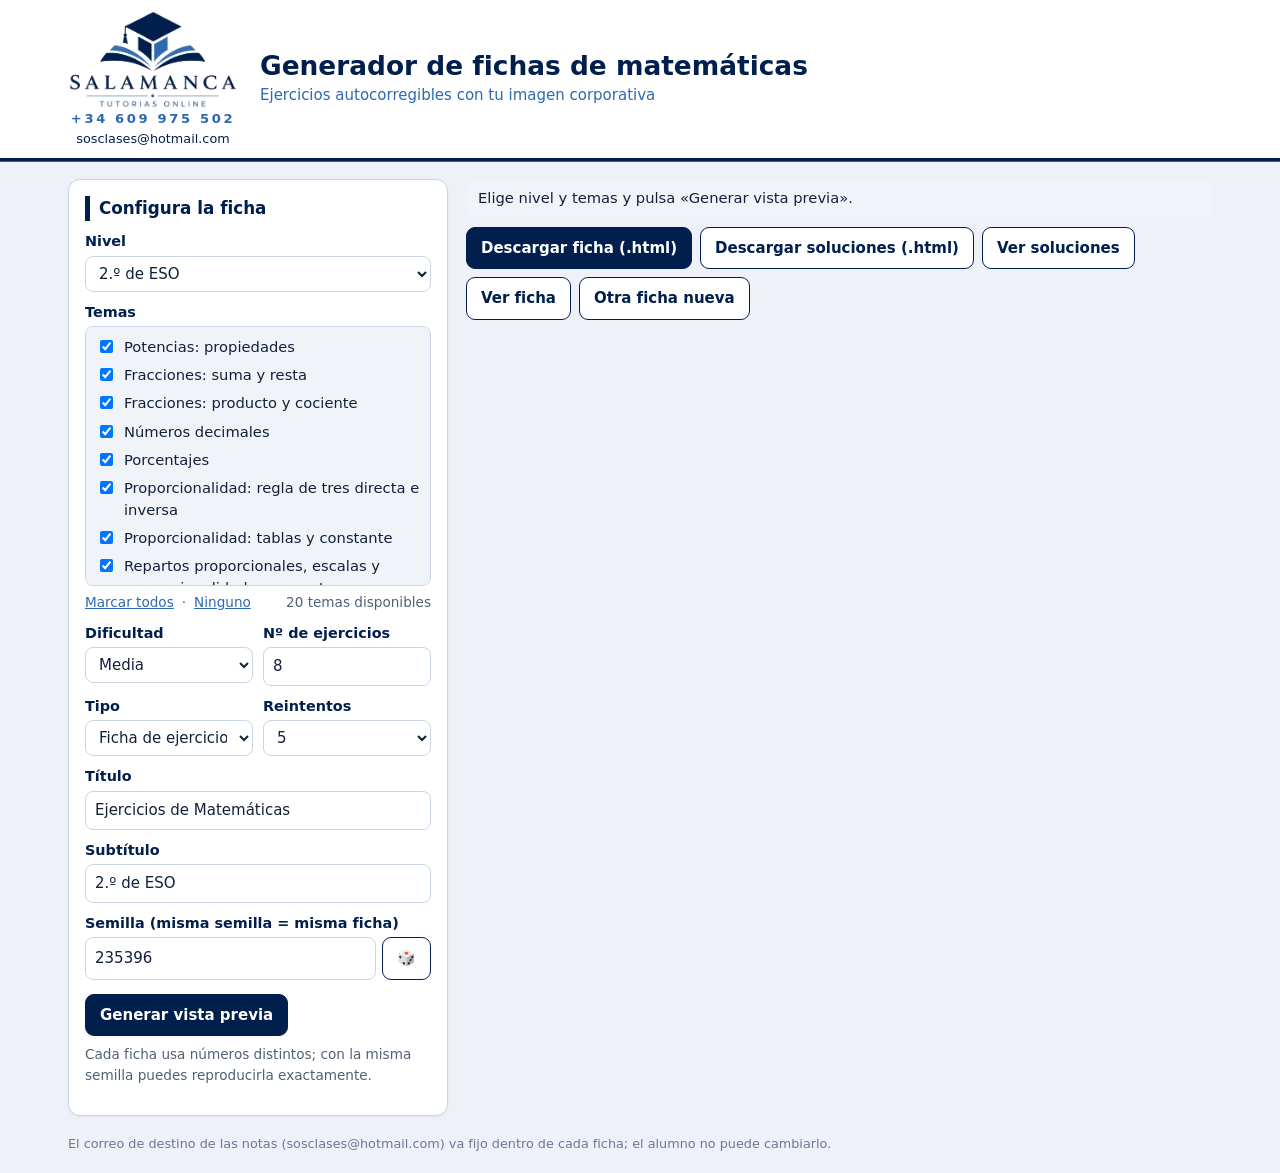
<file: web_generador_fichas/public/generador/index.html>
<!DOCTYPE html>
<html lang="es">
<head>
<meta charset="utf-8">
<meta name="viewport" content="width=device-width,initial-scale=1">
<title>Generador de fichas de matemáticas · SALAMANCA Tutorías Online</title>
<style>
  :root{ --navy:#001F4D; --azul:#2D68B4; --gris:#F0F3F8; --borde:#C9D4E6; --texto:#14203A; --ok:#1E783C; --mal:#B42828; }
  *{box-sizing:border-box}
  body{margin:0;background:#EEF2F8;color:var(--texto);font:15px/1.5 "Segoe UI",system-ui,-apple-system,Roboto,Helvetica,Arial,sans-serif}
  header.marca{background:#fff;border-bottom:3px solid var(--navy);box-shadow:0 1px 0 var(--azul)}
  .marca-in{max-width:1180px;margin:0 auto;padding:10px 18px;display:flex;align-items:center;gap:22px}
  .logobox{width:170px;text-align:center}
  .logobox img{width:100%;display:block}
  .logobox .tel{display:block;color:var(--azul);font-size:.82rem;letter-spacing:.2em;font-weight:600}
  .logobox .mail{display:block;color:var(--navy);font-size:.8rem}
  .tit .a{color:var(--navy);font-weight:800;font-size:1.65rem;line-height:1.15}
  .tit .b{color:var(--azul);margin-top:3px}
  main{max-width:1180px;margin:0 auto;padding:18px;display:grid;grid-template-columns:380px 1fr;gap:18px;align-items:start}
  @media(max-width:900px){main{grid-template-columns:1fr}}
  .panel{background:#fff;border:1px solid var(--borde);border-radius:12px;padding:16px;box-shadow:0 1px 3px rgba(0,31,77,.06)}
  .panel h2{margin:0 0 10px;font-size:1.05rem;color:var(--navy);border-left:5px solid var(--navy);padding-left:9px}
  label.f{display:block;font-weight:600;color:var(--navy);margin:10px 0 3px;font-size:.9rem}
  select,input[type=text],input[type=number]{width:100%;font:inherit;padding:7px 9px;border:1.5px solid var(--borde);border-radius:8px;background:#fff;color:var(--texto)}
  select:focus,input:focus{outline:none;border-color:var(--azul);box-shadow:0 0 0 3px rgba(45,104,180,.18)}
  .fila{display:grid;grid-template-columns:1fr 1fr;gap:10px}
  .semilla{display:flex;gap:6px} .semilla button{flex:0 0 auto}
  #temas{max-height:260px;overflow:auto;border:1.5px solid var(--borde);border-radius:8px;padding:6px 8px;background:var(--gris)}
  label.tema{display:flex;gap:8px;align-items:flex-start;padding:3px 2px;cursor:pointer;font-size:.92rem}
  label.tema input{margin-top:4px}
  .vacio{color:#6a7890;margin:6px}
  .mini{display:flex;gap:8px;align-items:center;margin-top:6px;font-size:.85rem;color:#516078}
  .mini button{background:none;border:none;color:var(--azul);cursor:pointer;font:inherit;text-decoration:underline;padding:0}
  button.btn{font:inherit;font-weight:700;border-radius:9px;padding:9px 14px;cursor:pointer;border:1.5px solid var(--navy);background:#fff;color:var(--navy)}
  button.btn.pri{background:var(--navy);color:#fff}
  button.btn:hover{filter:brightness(1.12)}
  .botones{display:flex;flex-wrap:wrap;gap:8px;margin-top:14px}
  .estado{margin:0 0 10px;padding:8px 12px;border-radius:8px;background:var(--gris);font-size:.92rem}
  .estado.ok{background:#E3F4E8;color:#14532d} .estado.mal{background:#FBE4E4;color:#7f1d1d}
  #vista{width:100%;height:78vh;border:1px solid var(--borde);border-radius:10px;background:#fff}
  .ayuda{color:#516078;font-size:.85rem;margin-top:8px}
  footer{max-width:1180px;margin:0 auto;padding:0 18px 20px;color:#6a7890;font-size:.8rem}
</style>
</head>
<body>
<header class="marca"><div class="marca-in">
  <div class="logobox"><img id="logo" alt="SALAMANCA Tutorías Online"><span class="tel">+34 609 975 502</span><span class="mail">sosclases@hotmail.com</span></div>
  <div class="tit"><div class="a">Generador de fichas de matemáticas</div><div class="b">Ejercicios autocorregibles con tu imagen corporativa</div></div>
</div></header>
<main>
  <section class="panel">
    <h2>Configura la ficha</h2>
    <label class="f" for="nivel">Nivel</label><select id="nivel"></select>
    <label class="f">Temas</label>
    <div id="temas"></div>
    <div class="mini"><button id="todos" type="button">Marcar todos</button>·<button id="ninguno" type="button">Ninguno</button><span id="cuenta" style="margin-left:auto"></span></div>
    <div class="fila">
      <div><label class="f" for="dif">Dificultad</label><select id="dif"><option value="1">Básica</option><option value="2" selected>Media</option><option value="3">Avanzada</option><option value="0">Mezclada</option></select></div>
      <div><label class="f" for="n">Nº de ejercicios</label><input id="n" type="number" min="1" max="30" value="8"></div>
    </div>
    <div class="fila">
      <div><label class="f" for="modo">Tipo</label><select id="modo"><option value="ficha">Ficha de ejercicios</option><option value="examen">Examen</option></select></div>
      <div><label class="f" for="intentos">Reintentos</label><select id="intentos"><option value="1">1</option><option value="2">2</option><option value="3">3</option><option value="5" selected>5</option></select></div>
    </div>
    <label class="f" for="titulo">Título</label><input id="titulo" type="text" value="Ejercicios de Matemáticas">
    <label class="f" for="subtitulo">Subtítulo</label><input id="subtitulo" type="text" value="">
    <label class="f" for="seed">Semilla (misma semilla = misma ficha)</label>
    <div class="semilla"><input id="seed" type="number" min="1"><button class="btn" id="dado" type="button" title="Nueva ficha aleatoria">🎲</button></div>
    <div class="botones"><button class="btn pri" id="generar" type="button">Generar vista previa</button></div>
    <p class="ayuda">Cada ficha usa números distintos; con la misma semilla puedes reproducirla exactamente.</p>
  </section>
  <section>
    <p class="estado" id="estado">Elige nivel y temas y pulsa «Generar vista previa».</p>
    <div id="acciones" class="botones" hidden style="margin:0 0 10px">
      <button class="btn pri" id="bajar" type="button">Descargar ficha (.html)</button>
      <button class="btn" id="bajarSol" type="button">Descargar soluciones (.html)</button>
      <button class="btn" id="verSol" type="button">Ver soluciones</button>
      <button class="btn" id="verFicha" type="button">Ver ficha</button>
      <button class="btn" id="nueva" type="button">Otra ficha nueva</button>
    </div>
    <div id="vistaWrap" hidden><iframe id="vista" title="Vista previa"></iframe></div>
  </section>
</main>
<footer>El correo de destino de las notas (sosclases@hotmail.com) va fijo dentro de cada ficha; el alumno no puede cambiarlo.</footer>
<script>
const PLANTILLA = "<!DOCTYPE html>\n<html lang=\"es\">\n<head>\n<meta charset=\"UTF-8\">\n<meta name=\"viewport\" content=\"width=device-width, initial-scale=1\">\n<title>%%TITULO%% · SALAMANCA Tutorías Online<\/title>\n<style>\n  :root{\n    --navy:#001F4D; --azul:#2D68B4; --gris:#F0F3F8; --ambar:#B06000; --ambarbg:#FFF6E6;\n    --ok:#1E783C; --okbg:#E3F4E8; --mal:#B42828; --malbg:#FBE4E4; --reint:#FFE2B8;\n    --texto:#14203A; --borde:#C9D4E6; --fondo:#FFFFFF;\n  }\n  *{box-sizing:border-box}\n  html{scroll-behavior:smooth}\n  body{margin:0;background:#EEF2F8;color:var(--texto);font:16px/1.5 \"Segoe UI\",system-ui,-apple-system,Roboto,Helvetica,Arial,sans-serif}\n  .wrap{max-width:900px;margin:0 auto;padding:0 16px 120px}\n\n  /* cabecera de marca */\n  header.marca{background:#fff;border-bottom:3px solid var(--navy);box-shadow:0 1px 0 var(--azul)}\n  .marca-in{max-width:900px;margin:0 auto;padding:14px 16px;display:flex;align-items:center;gap:18px;flex-wrap:wrap}\n  .marca img{height:78px;width:auto;display:block}\n  .marca .tel{display:block;text-align:center;color:var(--azul);font-size:.82rem;letter-spacing:.22em;margin-top:2px;font-weight:600}\n  .marca .logobox{flex:0 0 auto}\n  .marca .mail{display:block;text-align:center;color:var(--navy);font-size:.8rem;margin-top:1px}\n  .marca .tit{flex:1 1 280px;text-align:right}\n  .marca .tit .a{color:var(--navy);font-weight:800;font-size:1.65rem;line-height:1.15}\n  .marca .tit .b{color:var(--azul);font-size:1.02rem;margin-top:4px}\n  .titulo{margin:22px 0 6px;text-align:center}\n  .titulo h1{margin:0;font-size:1.5rem;color:var(--navy)}\n  .titulo p{margin:4px 0 0;color:var(--azul)}\n  .regla{border:0;border-top:1.5px solid var(--navy);margin:10px 0 0}\n  .regla2{border:0;border-top:.5px solid var(--azul);margin:3px 0 16px}\n\n  .datos{background:var(--gris);border:1px solid var(--borde);border-radius:10px;padding:12px 14px;display:flex;gap:14px;flex-wrap:wrap;align-items:center;margin-bottom:16px}\n  .datos label{font-weight:600;color:var(--navy);font-size:.95rem}\n  .datos input{font:inherit;padding:6px 10px;border:1px solid var(--borde);border-radius:6px;min-width:260px;max-width:100%}\n  .datos .nota{flex:1 1 100%;font-size:.85rem;color:#44506a}\n\n  /* tarjetas de ejercicio */\n  .card{background:#fff;border:1px solid var(--borde);border-left:6px solid var(--navy);border-radius:10px;margin:0 0 16px;padding:14px 16px 12px;position:relative;box-shadow:0 1px 3px rgba(0,32,77,.07)}\n  .card h2{margin:0 0 2px;font-size:1.08rem;color:var(--navy);display:flex;align-items:center;gap:10px}\n  .num{background:var(--navy);color:#fff;border-radius:50%;width:30px;height:30px;display:inline-flex;align-items:center;justify-content:center;font-weight:700;font-size:.95rem;flex:0 0 30px}\n  .inst{margin:2px 0 10px;color:#33415e;font-size:.95rem}\n  .partes{display:grid;grid-template-columns:repeat(auto-fill,minmax(250px,1fr));gap:8px 18px}\n  .partes.dos{grid-auto-flow:column;grid-template-columns:repeat(2,1fr);grid-template-rows:repeat(4,auto)}\n  @media (max-width:640px){.partes.dos{grid-auto-flow:row;grid-template-columns:1fr;grid-template-rows:none}}\n  .pot{display:inline-flex;align-items:center}\n  .pot>sup{align-self:flex-start;margin-top:-3px;line-height:1}\n  .pp{display:inline-block;transform:scale(1,1.9);margin:0 1px;font-weight:300}\n  table.tp{border-collapse:collapse;margin:2px 6px;vertical-align:middle}\n  table.tp th{background:var(--navy);color:#fff;padding:4px 12px;font-weight:600;text-align:left}\n  table.tp td{border:1px solid #9DB3D6;padding:3px 8px;text-align:center;background:#fff;min-width:3.4em}\n  .parte{display:flex;align-items:baseline;gap:6px;padding:7px 9px;border-radius:8px;background:var(--gris);min-height:44px;flex-wrap:wrap}\n  .parte.ancha{grid-column:1/-1;background:var(--gris)}\n  .parte b.l{color:var(--azul)}\n  .parte .cont{flex:1}\n  input.r{font:inherit;width:5.4em;padding:3px 6px;border:1.5px solid #9DB3D6;border-radius:6px;text-align:center;background:#fff;color:var(--texto)}\n  input.r.corto{width:3.6em}\n  input.r:focus{outline:2px solid var(--azul);outline-offset:1px}\n  input.r.ok{background:var(--ok);border-color:var(--ok);color:#fff}\n  input.r.bad{background:var(--mal);border-color:var(--mal);color:#fff}\n  input.r.reint{background:var(--reint);border-color:var(--ambar)}\n  sup{font-size:.72em;line-height:0}\n  .nb{white-space:nowrap}\n  sup input.r{margin-left:3px;font-size:15px;width:3.3em;padding:1px 3px;vertical-align:baseline}\n  .frac{display:inline-flex;flex-direction:column;vertical-align:middle;text-align:center;line-height:1.1;font-size:.92em;margin:0 2px}\n  .frac>span:first-child{border-bottom:1.5px solid currentColor;padding:0 3px 1px}\n  .frac>span:last-child{padding:1px 3px 0}\n  .rad{display:inline-flex;align-items:flex-end}\n  .rad .radc{border-top:1.5px solid currentColor;padding:0 3px;margin-left:1px}\n  .rad .idx{font-size:.65em;margin-right:-1px;align-self:flex-start}\n  .pie{display:flex;justify-content:space-between;align-items:center;gap:10px;margin-top:10px;flex-wrap:wrap}\n  .res{font-weight:700;font-size:.93rem}\n  .res.bien{color:var(--ok)} .res.parc{color:var(--ambar)} .res.mal{color:var(--mal)}\n  button{font:inherit;cursor:pointer;border-radius:8px;border:1.5px solid var(--navy);background:var(--navy);color:#fff;padding:7px 16px;font-weight:600}\n  button:hover:not(:disabled){background:var(--azul);border-color:var(--azul)}\n  button:disabled{opacity:.45;cursor:not-allowed}\n  button.sec{background:#fff;color:var(--navy)}\n  button.sec:hover:not(:disabled){background:var(--gris);color:var(--navy);border-color:var(--navy)}\n\n  /* barra inferior */\n  #barra{position:fixed;left:0;right:0;bottom:0;background:#fff;border-top:3px solid var(--navy);box-shadow:0 -3px 12px rgba(0,32,77,.15);z-index:20}\n  .barra-in{max-width:900px;margin:0 auto;padding:8px 16px;display:flex;gap:10px;align-items:center;flex-wrap:wrap}\n  .cont3{display:flex;gap:14px;font-weight:700;font-size:.9rem}\n  .cont3 .a{color:var(--ok)} .cont3 .f{color:var(--mal)} .cont3 .s{color:var(--ambar)}\n  #final{flex:1 1 220px;font-weight:700;color:var(--navy);font-size:.95rem}\n  .espacio{flex:1}\n  #msg{max-width:900px;margin:0 auto;padding:0 16px 8px;font-size:.88rem;color:#33415e;display:none}\n  #msg.on{display:block}\n  #msg code{background:var(--gris);padding:1px 5px;border-radius:4px}\n  footer.pie-pag{text-align:center;color:#55617c;font-size:.85rem;margin:20px 0}\n\n  @media print{\n    body{background:#fff}\n    #barra,.pie button,.pie,#msg{display:none!important}\n    .card{break-inside:avoid;box-shadow:none}\n    .wrap{padding-bottom:0}\n  }\n  @media (max-width:560px){\n    .marca img{height:62px}\n    .marca .mail{display:block;text-align:center;color:var(--navy);font-size:.8rem;margin-top:1px}\n  .marca .tit{text-align:left}\n    .marca .tit .a{font-size:1.3rem}\n    .datos input{min-width:0;width:100%}\n    .barra-in{gap:6px;padding:6px 10px}\n    #barra button{padding:5px 10px;font-size:.85rem}\n    .cont3{font-size:.8rem;gap:10px}\n    #final{font-size:.85rem;flex-basis:100%}\n    .wrap{padding-bottom:150px}\n  }\n<\/style>\n<\/head>\n<body>\n\n<header class=\"marca\">\n  <div class=\"marca-in\">\n    <div class=\"logobox\">\n      <img alt=\"SALAMANCA Tutorías Online\" src=\"[data-uri]\">\n      <span class=\"tel\">+34 609 975 502<\/span>\n      <span class=\"mail\">sosclases@hotmail.com<\/span>\n    <\/div>\n    <div class=\"tit\">\n      <div class=\"a\">%%MODO%%<\/div>\n      <div class=\"b\">%%BADGE%%<\/div>\n    <\/div>\n  <\/div>\n<\/header>\n\n<div class=\"wrap\">\n  <div class=\"titulo\">\n    <h1>%%TITULO%%<\/h1>\n    <p>%%SUBTITULO%%<\/p>\n    <hr class=\"regla\"><hr class=\"regla2\">\n  <\/div>\n\n  <div class=\"datos\">\n    <label for=\"nombre\">Nombre y apellidos:<\/label>\n    <input id=\"nombre\" type=\"text\" autocomplete=\"name\" placeholder=\"Escribe aquí tu nombre\">\n    <div class=\"nota\">Pulsa <b>Comprobar<\/b> en cada ejercicio para ver si está bien. Los campos acertados se bloquean; los fallados puedes corregirlos con <b>Rehacer fallados<\/b> (tienes %%INTENTOS%% intentos). Al final pulsa <b>Calificar<\/b> y luego <b>Enviar nota<\/b>.<\/div>\n  <\/div>\n\n  <main id=\"ejercicios\"><\/main>\n\n  <footer class=\"pie-pag\">SALAMANCA Tutorías Online · Tel. +34 609 975 502 · sosclases@hotmail.com<\/footer>\n<\/div>\n\n<div id=\"barra\">\n  <div id=\"msg\"><\/div>\n  <div class=\"barra-in\">\n    <div class=\"cont3\"><span class=\"a\">Aciertos: <span id=\"n_bien\">0<\/span><\/span><span class=\"f\">Fallos: <span id=\"n_mal\">0<\/span><\/span><span class=\"s\">Sin hacer: <span id=\"n_sin\">0<\/span><\/span><\/div>\n    <div id=\"final\"><\/div>\n    <button class=\"sec\" id=\"bRehacer\" type=\"button\">Rehacer fallados (5)<\/button>\n    <button class=\"sec\" id=\"bCalificar\" type=\"button\">Calificar<\/button>\n    <button id=\"bEnviar\" type=\"button\" disabled>Enviar nota<\/button>\n    <button class=\"sec\" id=\"bImprimir\" type=\"button\" title=\"Imprimir o guardar en PDF\">Imprimir<\/button>\n  <\/div>\n<\/div>\n\n<script>\n\"use strict\";\n/* ============ configuración ============ */\nconst DESTINO = \"sosclases@hotmail.com\";   // el alumno no puede cambiarlo\nconst TITULO_EXAMEN = %%TITULO_JS%%;\nconst INTENTOS_MAX = %%INTENTOS%%;\nconst EX = %%EX%%;\n\n/* ============ estado ============ */\nlet intentos = INTENTOS_MAX;\nlet calificado = false;\nconst est = EX.map(() => ({comprobado:false}));\n\n/* ============ utilidades ============ */\nfunction leer(txt){\n  // acepta: 12  -3  0,25  0.25  1/8  (con signo + o − unicode)\n  if (txt == null) return NaN;\n  let s = String(txt).trim().replace(/\\s+/g,\"\").replace(/[−–—]/g,\"-\").replace(/,/g,\".\").replace(/^\\+/, \"\");\n  if (s === \"\") return NaN;\n  if (/^-?\\d+(\\.\\d+)?\\/-?\\d+(\\.\\d+)?$/.test(s)){\n    const [a,b] = s.split(\"/\").map(Number); return b === 0 ? NaN : a/b;\n  }\n  if (/^-?(\\d+\\.?\\d*|\\.\\d+)$/.test(s)) return Number(s);\n  return NaN;\n}\nfunction igual(v, a){ return isFinite(v) && Math.abs(v - a) <= 1e-9 * Math.max(1, Math.abs(a)); }\nfunction dosDecimalesOK(txt, a){\n  // para raíces aproximadas: exige exactamente el valor redondeado\n  return igual(leer(txt), a);\n}\n\n/* ============ construcción de la página ============ */\nconst cont = document.getElementById(\"ejercicios\");\nEX.forEach((e, ie) => {\n  const card = document.createElement(\"section\");\n  card.className = \"card\"; card.id = \"ex\" + ie;\n  const h = document.createElement(\"h2\");\n  h.innerHTML = '<span class=\"num\">' + (ie+1) + '<\/span><span>' + e.t + '<\/span>';\n  card.appendChild(h);\n  const inst = document.createElement(\"p\"); inst.className = \"inst\"; inst.innerHTML = e.i; card.appendChild(inst);\n  const grid = document.createElement(\"div\"); grid.className = \"partes\" + (e.cols === 2 ? \" dos\" : \"\");\n  e.p.forEach((p, ip) => {\n    const d = document.createElement(\"div\");\n    d.className = \"parte\" + (e.cols !== 2 ? \" ancha\" : \"\");\n    const letra = String.fromCharCode(65 + ip);\n    let k = 0;\n    const html = p.q.replace(/\\[\\[\\]\\]/g, () => {\n      const idx = k++;\n      return '<input class=\"r' + ((p.a.length > 1) ? ' corto' : '') + '\" type=\"text\" inputmode=\"text\" autocomplete=\"off\" autocapitalize=\"off\" spellcheck=\"false\" ' +\n             'data-e=\"' + ie + '\" data-p=\"' + ip + '\" data-k=\"' + idx + '\" aria-label=\"Respuesta ' + (ie+1) + '.' + letra + (p.a.length>1 ? ' campo ' + (idx+1) : '') + '\">';\n    });\n    d.innerHTML = '<b class=\"l\">' + letra + ')<\/b><span class=\"cont\">' + html + '<\/span>';\n    grid.appendChild(d);\n  });\n  card.appendChild(grid);\n  const pie = document.createElement(\"div\"); pie.className = \"pie\";\n  pie.innerHTML = '<span class=\"res\" id=\"res' + ie + '\">&nbsp;<\/span><button type=\"button\" id=\"bc' + ie + '\">Comprobar<\/button>';\n  card.appendChild(pie);\n  cont.appendChild(card);\n  document.getElementById(\"bc\" + ie).addEventListener(\"click\", () => { comprobar(ie); actualizar(); });\n});\n\n// Intro: pasar al siguiente campo con Enter\ncont.addEventListener(\"keydown\", ev => {\n  if (ev.key !== \"Enter\" || !ev.target.classList.contains(\"r\")) return;\n  ev.preventDefault();\n  const todos = Array.from(cont.querySelectorAll(\"input.r\")).filter(i => !i.disabled);\n  const i = todos.indexOf(ev.target);\n  if (i >= 0 && i < todos.length - 1 && todos[i+1].dataset.e === ev.target.dataset.e) todos[i+1].focus();\n  else { const e = +ev.target.dataset.e; comprobar(e); actualizar(); }\n});\n\n/* ============ lógica ============ */\nfunction inputs(ie){ return Array.from(document.querySelectorAll('input.r[data-e=\"' + ie + '\"]')); }\nfunction respuestaEsperada(inp){ return EX[+inp.dataset.e].p[+inp.dataset.p].a[+inp.dataset.k]; }\nfunction okCampos(ie){ return inputs(ie).filter(i => i.classList.contains(\"ok\")).length; }\nfunction totalCampos(ie){ return inputs(ie).length; }\nfunction completo(ie){ return okCampos(ie) === totalCampos(ie); }\n\nfunction comprobar(ie){\n  // partes con soluciones intercambiables (\"u\"): el orden no importa\n  const libres = {};\n  EX[ie].p.forEach((p, ip) => { if (p.u){\n    const rest = p.a.slice();\n    inputs(ie).filter(i => +i.dataset.p === ip && i.classList.contains(\"ok\")).forEach(i => { const j = rest.findIndex(a => dosDecimalesOK(i.value, a)); if (j >= 0) rest.splice(j, 1); });\n    libres[ip] = rest;\n  }});\n  inputs(ie).forEach(inp => {\n    if (inp.classList.contains(\"ok\")) return;\n    const lp = libres[+inp.dataset.p];\n    let bien;\n    if (lp){ const j = lp.findIndex(a => dosDecimalesOK(inp.value, a)); bien = j >= 0; if (bien) lp.splice(j, 1); }\n    else bien = dosDecimalesOK(inp.value, respuestaEsperada(inp));\n    inp.classList.remove(\"bad\",\"reint\");\n    if (bien){ inp.classList.add(\"ok\"); inp.disabled = true; }\n    else inp.classList.add(\"bad\");\n  });\n  est[ie].comprobado = true;\n  const ok = okCampos(ie), tot = totalCampos(ie), r = document.getElementById(\"res\" + ie);\n  if (ok === tot){ r.className = \"res bien\"; r.textContent = \"Correcto: +1 punto\"; document.getElementById(\"bc\" + ie).disabled = true; }\n  else { r.className = \"res \" + (ok ? \"parc\" : \"mal\"); r.textContent = (ok ? \"Parcial\" : \"Incorrecto\") + \": +\" + (ok/tot).toFixed(2).replace(\".\", \",\") + \" puntos (\" + ok + \" de \" + tot + \" campos bien)\"; }\n}\nfunction puntos(){ let s = 0; EX.forEach((e, ie) => s += okCampos(ie) / totalCampos(ie)); return Math.round(s * 100) / 100; }\nfunction contadores(){\n  let b = 0, m = 0, s = 0;\n  EX.forEach((e, ie) => { if (!est[ie].comprobado) s++; else if (completo(ie)) b++; else m++; });\n  return {b, m, s};\n}\nfunction actualizar(){\n  const c = contadores();\n  document.getElementById(\"n_bien\").textContent = c.b;\n  document.getElementById(\"n_mal\").textContent = c.m;\n  document.getElementById(\"n_sin\").textContent = c.s;\n  const br = document.getElementById(\"bRehacer\");\n  br.textContent = intentos > 0 ? \"Rehacer fallados (\" + intentos + \")\" : \"Sin reintentos\";\n  br.disabled = intentos <= 0 || c.m === 0;\n  if (calificado) mostrarNota();\n}\nfunction rehacer(){\n  if (intentos <= 0) return;\n  let alguno = false;\n  EX.forEach((e, ie) => {\n    if (est[ie].comprobado && !completo(ie)){\n      alguno = true;\n      inputs(ie).forEach(inp => { if (inp.classList.contains(\"bad\")){ inp.classList.remove(\"bad\"); inp.classList.add(\"reint\"); } });\n      est[ie].comprobado = false;\n      const r = document.getElementById(\"res\" + ie); r.className = \"res\"; r.innerHTML = \"&nbsp;\";\n    }\n  });\n  if (!alguno) return;\n  intentos--;\n  calificado = false; document.getElementById(\"final\").textContent = \"\"; document.getElementById(\"bEnviar\").disabled = true;\n  aviso(intentos > 0 ? \"Corrige los campos naranjas y vuelve a pulsar «Comprobar». Te quedan \" + intentos + \" intento(s).\" : \"Has agotado los reintentos.\");\n  actualizar();\n}\nfunction etiqueta(n){ // n sobre 10\n  if (n >= 9.5) return \"Matrícula de honor\";\n  if (n >= 9) return \"Sobresaliente\";\n  if (n >= 8) return \"Notable alto\";\n  if (n >= 7) return \"Notable bajo\";\n  if (n >= 6) return \"Bien\";\n  if (n >= 5) return \"Suficiente\";\n  return \"Insuficiente\";\n}\nfunction nota(){ return Math.round(puntos() * 10 / EX.length * 100) / 100; }\nfunction mostrarNota(){\n  const n = nota();\n  document.getElementById(\"final\").textContent = \"Puntuación: \" + puntos().toString().replace(\".\", \",\") + \" de \" + EX.length + \" · Nota: \" + n.toString().replace(\".\", \",\") + \" / 10 (\" + etiqueta(n) + \")\";\n  document.getElementById(\"bEnviar\").disabled = false;\n}\nfunction calificar(){\n  const sin = EX.filter((e, ie) => !est[ie].comprobado).length;\n  if (sin > 0 && !confirm(\"Hay \" + sin + \" ejercicio(s) sin comprobar. ¿Quieres comprobarlos ahora y marcar como erróneo lo que esté sin hacer?\")) return;\n  EX.forEach((e, ie) => { if (!est[ie].comprobado) comprobar(ie); });\n  calificado = true; document.getElementById(\"msg\").classList.remove(\"on\"); actualizar(); mostrarNota();\n}\nfunction aviso(t, html){\n  const m = document.getElementById(\"msg\");\n  if (html) m.innerHTML = t; else m.textContent = t;\n  m.classList.add(\"on\");\n}\n\n/* ============ envío por correo (a la dirección fija del profesor) ============ */\nfunction resumenRespuestas(){\n  return EX.map((e, ie) => {\n    const v = inputs(ie).map(i => (i.value || \"-\").trim());\n    return (ie+1) + \") \" + okCampos(ie) + \"/\" + totalCampos(ie) + \"  [\" + v.join(\" | \") + \"]\";\n  }).join(\"\\n\");\n}\nfunction codigo(){\n  const f = new Date();\n  return Math.round((nota()*1000 + 777) * (f.getHours()*10000 + f.getMinutes()*100 + f.getSeconds()));\n}\nfunction cuerpoCorreo(){\n  const nombre = document.getElementById(\"nombre\").value.trim();\n  const f = new Date();\n  return nombre + \"\\n\" + TITULO_EXAMEN + \"\\n\" + f.toLocaleString(\"es-ES\") + \"\\n\\n\" +\n    \"Puntuación: \" + puntos() + \" de \" + EX.length + \"\\nNota: \" + nota() + \" de 10 (\" + etiqueta(nota()) + \")\\n\\n\" +\n    \"Detalle (aciertos/campos y respuestas escritas):\\n\" + resumenRespuestas() + \"\\n\\n\" +\n    \"Código: \" + codigo();\n}\nfunction urlCorreo(){\n  const nombre = document.getElementById(\"nombre\").value.trim();\n  return \"mailto:\" + DESTINO + \"?subject=\" + encodeURIComponent(%%ASUNTO_JS%% + \" - \" + nombre) + \"&body=\" + encodeURIComponent(cuerpoCorreo());\n}\nfunction enviar(){\n  const nombre = document.getElementById(\"nombre\").value.trim();\n  if (!nombre){ alert(\"Escribe tu nombre y apellidos arriba antes de enviar.\"); document.getElementById(\"nombre\").focus(); window.scrollTo({top:0,behavior:\"smooth\"}); return; }\n  if (!calificado){ alert(\"Pulsa primero «Calificar».\"); return; }\n  aviso('Se abrirá tu programa de correo con el mensaje listo para <b>' + DESTINO + '<\/b>. <b>Solo tienes que pulsar «Enviar» en él.<\/b> Si no se abre, <a href=\"#\" id=\"copiar\">copia el resultado<\/a> y envíalo tú a esa dirección.', true);\n  document.getElementById(\"copiar\").addEventListener(\"click\", ev => {\n    ev.preventDefault();\n    const t = \"Para: \" + DESTINO + \"\\nAsunto: \" + %%ASUNTO_JS%% + \" - \" + nombre + \"\\n\\n\" + cuerpoCorreo();\n    (navigator.clipboard ? navigator.clipboard.writeText(t) : Promise.reject()).then(() => aviso(\"Resultado copiado. Pégalo en un correo para \" + DESTINO + \".\"), () => { window.prompt(\"Copia este texto y envíalo a \" + DESTINO + \":\", t); });\n  });\n  window.location.href = urlCorreo();\n}\n\ndocument.getElementById(\"bRehacer\").addEventListener(\"click\", rehacer);\ndocument.getElementById(\"bCalificar\").addEventListener(\"click\", calificar);\ndocument.getElementById(\"bEnviar\").addEventListener(\"click\", enviar);\ndocument.getElementById(\"bImprimir\").addEventListener(\"click\", () => window.print());\nactualizar();\n<\/script>\n<\/body>\n<\/html>\n";
/* ===== Núcleo del generador: azar con semilla, fracciones exactas y formato ===== */
"use strict";
const IN = "[[]]", M = "&minus;";

function mulberry32(a){ return function(){ a |= 0; a = a + 0x6D2B79F5 | 0; let t = Math.imul(a ^ a >>> 15, 1 | a); t = t + Math.imul(t ^ t >>> 7, 61 | t) ^ t; return ((t ^ t >>> 14) >>> 0) / 4294967296; }; }
class RNG {
  constructor(seed){ this.f = mulberry32(seed >>> 0); }
  next(){ return this.f(); }
  int(a, b){ return a + Math.floor(this.f() * (b - a + 1)); }
  pick(arr){ return arr[Math.floor(this.f() * arr.length)]; }
  bool(p = 0.5){ return this.f() < p; }
  sign(){ return this.f() < 0.5 ? -1 : 1; }
  nz(a, b){ let v; do { v = this.int(a, b); } while (v === 0); return v; }
  shuffle(arr){ const x = arr.slice(); for (let i = x.length - 1; i > 0; i--){ const j = Math.floor(this.f() * (i + 1)); [x[i], x[j]] = [x[j], x[i]]; } return x; }
  distinct(n, a, b){ const s = new Set(); let g = 0; while (s.size < n && g++ < 1000) s.add(this.int(a, b)); if (s.size < n) throw new Error("distinct"); return [...s]; }
}
function chk(c, m){ if (!c) throw new Error("chk: " + (m || "")); }

const gcd = (a, b) => { a = Math.abs(a); b = Math.abs(b); while (b){ [a, b] = [b, a % b]; } return a; };
const lcm = (a, b) => Math.abs(a * b) / gcd(a, b);

class Fr {
  constructor(n, d = 1){ chk(d !== 0, "den0"); if (d < 0){ n = -n; d = -d; } const g = gcd(n, d) || 1; this.n = n / g; this.d = d / g; }
  add(o){ o = F(o); return new Fr(this.n * o.d + o.n * this.d, this.d * o.d); }
  sub(o){ o = F(o); return new Fr(this.n * o.d - o.n * this.d, this.d * o.d); }
  mul(o){ o = F(o); return new Fr(this.n * o.n, this.d * o.d); }
  div(o){ o = F(o); chk(o.n !== 0, "div0"); return new Fr(this.n * o.d, this.d * o.n); }
  neg(){ return new Fr(-this.n, this.d); }
  eq(o){ o = F(o); return this.n === o.n && this.d === o.d; }
  pow(k){ let r = new Fr(1); for (let i = 0; i < Math.abs(k); i++) r = r.mul(this); return k < 0 ? new Fr(1).div(r) : r; }
  get v(){ return this.n / this.d; }
  isInt(){ return this.d === 1; }
}
const F = x => x instanceof Fr ? x : new Fr(x, 1);

/* ---- formato ---- */
function dec(x){ // número -> cadena con coma, sin ceros sobrantes
  let s = (Math.round(Math.abs(x) * 1e6) / 1e6).toString(); if (s.includes("e")) s = Math.abs(x).toFixed(6);
  return s.replace(".", ",");
}
const N = x => (x < 0 ? M : "") + dec(x);                 // −3  2,5
const P = x => x < 0 ? "(" + N(x) + ")" : N(x);           // (−3)
const SG = x => (x < 0 ? " " + M + " " : " + ") + dec(Math.abs(x)); // " + 3" / " − 3"
const frH = (a, b) => '<span class="frac"><span>' + a + '</span><span>' + b + '</span></span>';
const FH = f => { f = F(f); return f.d === 1 ? N(f.n) : (f.n < 0 ? M : "") + frH(Math.abs(f.n), f.d); };   // fracción o entero
const FP = f => { f = F(f); return f.n < 0 ? "(" + FH(f) + ")" : FH(f); };
const sup = e => "<sup>" + e + "</sup>";
const rad = (c, idx) => '<span class="rad">' + (idx ? "<sup>" + idx + "</sup>" : "") + '√<span class="radc">' + c + '</span></span>';
const FIN = () => frH(IN, IN);                              // campo de respuesta fraccionaria
const ansF = f => { f = F(f); return [f.n, f.d]; };

// polinomio a partir de coeficientes (de mayor a menor grado) -> HTML
function polyH(co, v = "x"){
  const n = co.length - 1; let s = "";
  co.forEach((c, i) => {
    const e = n - i; if (c === 0) return;
    const ab = Math.abs(c), neg = c < 0;
    let t = (ab === 1 && e > 0) ? "" : dec(ab);
    if (e >= 1) t += v + (e > 1 ? sup(e) : "");
    if (s === "") s = (neg ? M : "") + t; else s += (neg ? " " + M + " " : " + ") + t;
  });
  return s === "" ? "0" : s;
}
// campos de respuesta para un polinomio: "[[]]x³ + [[]]x² + [[]]x + [[]]"
function polyIN(grado, v = "x"){
  const out = [];
  for (let e = grado; e >= 0; e--) out.push(IN + (e >= 1 ? v + (e > 1 ? sup(e) : "") : ""));
  return out.join(" + ");
}
const mulPoly = (a, b) => { const r = Array(a.length + b.length - 1).fill(0); a.forEach((x, i) => b.forEach((y, j) => r[i + j] += x * y)); return r; };
const addPoly = (a, b, s = 1) => { const n = Math.max(a.length, b.length), A = Array(n - a.length).fill(0).concat(a), B = Array(n - b.length).fill(0).concat(b); return A.map((x, i) => x + s * B[i]); };
const evalPoly = (co, x) => co.reduce((acc, c) => acc * x + c, 0);

/* ---- registro de temas ---- */
const TEMAS = [];
function tema(id, nombre, niveles, gen){ TEMAS.push({ id, nombre, niveles, gen }); }
const NIVELES = [
  { id: 1, nombre: "1.º de ESO" }, { id: 2, nombre: "2.º de ESO" }, { id: 3, nombre: "3.º de ESO" }, { id: 4, nombre: "4.º de ESO" },
  { id: 5, nombre: "1.º de Bachillerato" }, { id: 6, nombre: "2.º de Bachillerato" }
];
const DIFS = { 1: "Básico", 2: "Medio", 3: "Avanzado" };

/* Genera una ficha: devuelve { ex:[...], soluciones } */
function generarFicha(opts){
  const { nivel, temas, dif, n, seed } = opts;
  const rng = new RNG(seed);
  const lista = TEMAS.filter(t => temas.includes(t.id) && t.niveles.includes(nivel));
  if (!lista.length) throw new Error("Sin temas");
  const orden = []; // reparto cíclico y barajado entre los temas elegidos
  while (orden.length < n){ rng.shuffle(lista).forEach(t => { if (orden.length < n) orden.push(t); }); }
  const vistos = new Set(), ex = [];
  orden.forEach((t, i) => {
    let ok = null;
    for (let intento = 0; intento < 60 && !ok; intento++){
      const r2 = new RNG((seed * 2654435761 + i * 40503 + intento * 9973) >>> 0);
      const d = dif === 0 ? r2.int(1, 3) : dif;
      try {
        const e = t.gen(r2, d, nivel);
        const clave = t.id + "|" + e.i + "|" + e.p.map(p => p.q).join("§");
        for (const p of e.p){ const campos = (p.q.match(/\[\[\]\]/g) || []).length; chk(campos === p.a.length, "campos"); p.a.forEach(a => chk(typeof a === "number" && isFinite(a), "num")); }
        if (!vistos.has(clave)){ vistos.add(clave); ok = e; }
      } catch (err) { if (!/^chk|distinct/.test(err.message)) throw err; }
    }
    if (!ok) throw new Error("No se pudo generar el tema " + t.id);
    ok.tema = t.id; ex.push(ok);
  });
  return ex;
}

/* ===== Biblioteca de temas (parte 1: 1.º y 2.º de ESO) ===== */
const EX_ = (t, i, p, cols) => ({ t, i, p, ...(cols ? { cols } : {}) });
const tm = (c, v, first) => { // término "3x", " − y", " + 2y"
  const ab = Math.abs(c), co = ab === 1 ? "" : dec(ab);
  if (first) return (c < 0 ? M : "") + co + v;
  return (c < 0 ? " " + M + " " : " + ") + co + v;
};
const DOT = "&middot;", DIV = " : ";

/* ---------- 1.º: números enteros ---------- */
tema("enteros", "Números enteros: operaciones combinadas", [1], (r, d) => {
  const p = [];
  for (let k = 0; k < 4; k++){
    let s, v;
    const x = r.nz(-20, 20), y = r.nz(-15, 15), z = r.nz(-15, 15), c = r.int(2, 9), f = r.int(2, 6), e = r.nz(-9, 9);
    if (d === 1){ s = N(x) + " + " + P(y) + " " + M + " " + P(z); v = x + y - z; }
    else if (d === 2){ s = N(x) + " " + M + " " + c + DOT + P(y) + " + " + P(z); v = x - c * y + z; }
    else { const q = r.nz(-9, 9); s = "(" + N(x) + " " + M + " " + P(y) + ")" + DOT + c + " " + M + " (" + N(q * f) + DIV + P(f) + ")" + DOT + P(e); v = (x - y) * c - q * e; }
    p.push({ q: s + " = " + IN, a: [v] });
  }
  return EX_("Operaciones con números enteros", "Respeta la jerarquía de las operaciones: paréntesis, multiplicaciones y divisiones, y por último sumas y restas. Cuidado con los signos.", p);
});

/* ---------- 1.º: m.c.d. y m.c.m. ---------- */
tema("mcdmcm", "Divisibilidad: m.c.d. y m.c.m.", [1], (r, d) => {
  const p = [], M0 = d === 1 ? 6 : d === 2 ? 9 : 14;
  for (let k = 0; k < 3; k++){
    const g = r.int(2, d === 1 ? 6 : 12), a1 = r.int(2, M0), b1 = r.int(2, M0); chk(gcd(a1, b1) === 1 && a1 !== b1);
    const a = g * a1, b = g * b1; chk(gcd(a, b) === g);
    p.push({ q: "m.c.d.(" + a + ", " + b + ") = " + IN + " &nbsp; y &nbsp; m.c.m.(" + a + ", " + b + ") = " + IN, a: [g, lcm(a, b)] });
  }
  return EX_("Máximo común divisor y mínimo común múltiplo", "Descompón en factores primos: el m.c.d. toma los comunes con el menor exponente y el m.c.m. todos con el mayor.", p);
});

/* ---------- potencias: misma base ---------- */
tema("potencias", "Potencias: propiedades", [1, 2, 3], (r, d, niv) => {
  const p = [], bases = r.shuffle(["a", "x", "m", "2", "3", "5", "7"]);
  const mn = () => { const m = r.int(2, 9), n = r.int(2, 9); return [m, n]; };
  for (let k = 0; k < 4; k++){
    const b = bases[k]; const [m, n] = mn(); let q, v; const t = r.int(0, d === 1 ? 2 : 4);
    const mm = d >= 2 && niv > 1 ? r.int(-5, 9) : m;
    if (t === 0 || (d === 1 && t === 1)){ q = b + sup(P(mm)) + DOT + b + sup(P(n)) + " = " + b + sup(IN); v = mm + n; }
    else if (t === 1){ q = b + sup(P(mm)) + DIV + b + sup(P(n)) + " = " + b + sup(IN); v = mm - n; }
    else if (t === 2){ q = "(" + b + sup(P(mm)) + ")" + sup(P(n)) + " = " + b + sup(IN); v = mm * n; }
    else if (t === 3){ const e = r.int(1, 8); q = "(" + b + sup(m) + DOT + b + sup(n) + ")" + DIV + b + sup(e) + " = " + b + sup(IN); v = m + n - e; }
    else { const e = r.int(2, 4), f = r.int(2, 5); q = "(" + b + sup(m) + ")" + sup(e) + DOT + b + sup(f) + " = " + b + sup(IN); v = m * e + f; }
    p.push({ q, a: [v] });
  }
  return EX_("Propiedades de las potencias", "Escribe el exponente resultante. Recuerda: producto → se suman los exponentes; cociente → se restan; potencia de potencia → se multiplican.", p);
});

/* ---------- fracciones: suma y resta ---------- */
const randFr = (r, dmax = 9) => { let n, dd; do { dd = r.int(2, dmax); n = r.int(1, dd + 3); } while (gcd(n, dd) !== 1 || n === dd); return new Fr(n, dd); };
const fracHtml = f => frH(f.n, f.d);
tema("fracSuma", "Fracciones: suma y resta", [1, 2], (r, d) => {
  const p = [];
  for (let k = 0; k < 4; k++){
    let a = randFr(r, d === 1 ? 6 : 9), b, c, q, v;
    if (d === 1){ b = new Fr(r.int(1, 9), a.d); }
    else b = randFr(r, 9);
    const o1 = r.sign();
    if (d === 3 || (d === 2 && k >= 2)){
      c = randFr(r, 9); const o2 = r.sign();
      q = fracHtml(a) + (o1 > 0 ? " + " : " " + M + " ") + fracHtml(b) + (o2 > 0 ? " + " : " " + M + " ") + fracHtml(c);
      v = a.add(b.mul(o1)).add(c.mul(o2));
    } else { q = fracHtml(a) + (o1 > 0 ? " + " : " " + M + " ") + fracHtml(b); v = a.add(b.mul(o1)); }
    chk(!v.isInt() || d === 1);
    p.push({ q: q + " = " + FIN() + " &nbsp;<small>(irreducible)</small>", a: ansF(v) });
  }
  return EX_("Suma y resta de fracciones", "Reduce a común denominador (m.c.m.), opera y simplifica. Escribe el resultado como fracción irreducible (si es negativa, el signo va en el numerador).", p);
});

/* ---------- fracciones: producto y cociente ---------- */
tema("fracProd", "Fracciones: producto y cociente", [1, 2], (r, d) => {
  const p = [];
  for (let k = 0; k < 4; k++){
    const a = randFr(r, 9), b = randFr(r, 9), c = randFr(r, 7); let q, v;
    const div = r.bool();
    if (d === 3 && k >= 2){ q = fracHtml(a) + DOT + fracHtml(b) + DIV + fracHtml(c); v = a.mul(b).div(c); }
    else if (div){ q = fracHtml(a) + DIV + fracHtml(b); v = a.div(b); }
    else { q = fracHtml(a) + DOT + fracHtml(b); v = a.mul(b); }
    chk(v.n !== 0);
    p.push({ q: q + " = " + FIN() + " &nbsp;<small>(irreducible)</small>", a: ansF(v) });
  }
  return EX_("Producto y cociente de fracciones", "Multiplicar: numerador por numerador y denominador por denominador. Dividir: multiplica por la fracción inversa. Simplifica el resultado.", p);
});

/* ---------- decimales ---------- */
tema("decimales", "Números decimales", [1, 2], (r, d) => {
  const sc = d === 1 ? 10 : 100, hi = d === 1 ? 199 : 1999;
  const x = r.int(11, hi), y = r.int(11, hi), f = (n, s) => dec(n / s);
  const p = [
    { q: f(x, sc) + " + " + f(y, sc) + " = " + IN, a: [(x + y) / sc] },
    { q: f(x + y, sc) + " " + M + " " + f(y, sc) + " = " + IN, a: [x / sc] }
  ];
  if (d === 1){ const u = r.int(12, 99), w = r.int(2, 9); p.push({ q: f(u, 10) + DOT + w + " = " + IN, a: [u * w / 10] }); }
  else { const aa = r.int(12, 99), bb = r.int(12, 99); p.push({ q: f(aa, 10) + DOT + f(bb, 10) + " = " + IN, a: [aa * bb / 100] }); }
  if (d < 3){ const dv = r.int(2, 9), q10 = r.int(11, 99); p.push({ q: f(dv * q10, 10) + DIV + dv + " = " + IN, a: [q10 / 10] }); }
  else { const qq = r.int(3, 30), d10 = r.int(2, 9); p.push({ q: f(qq * d10, 10) + DIV + f(d10, 10) + " = " + IN, a: [qq] }); }
  return EX_("Operaciones con decimales", "Alinea las comas al sumar y restar. Al multiplicar, cuenta los decimales de los dos factores. Para dividir, puedes multiplicar dividendo y divisor por 10 hasta que el divisor sea entero.", p);
});

/* ---------- porcentajes básicos ---------- */
tema("porcentajes", "Porcentajes", [1, 2], (r, d) => {
  const ps = [5, 10, 15, 20, 25, 30, 40, 50, 60, 75], p = [];
  let pc = r.pick(ps), nn = r.int(2, 30) * (100 / gcd(pc, 100));
  p.push({ q: "El " + pc + " % de " + nn + " es " + IN, a: [nn * pc / 100] });
  pc = r.pick(ps); const tt = r.int(2, 20) * (100 / gcd(pc, 100));
  p.push({ q: "¿Qué porcentaje es " + (tt * pc / 100) + " de " + tt + "? " + IN + " %", a: [pc] });
  pc = r.pick([10, 15, 20, 25, 30, 40, 50]); const pr = r.int(2, 30) * 20;
  p.push({ q: "Unas zapatillas cuestan " + pr + " € y tienen un " + pc + " % de descuento. Precio final: " + IN + " €", a: [pr * (100 - pc) / 100] });
  pc = r.pick([10, 15, 20, 25, 50]); const pr2 = r.int(2, 30) * 20;
  p.push({ q: "Un libro de " + pr2 + " € sube un " + pc + " %. Nuevo precio: " + IN + " €", a: [pr2 * (100 + pc) / 100] });
  return EX_("Porcentajes", "Un porcentaje es una proporción sobre 100. Para rebajas, multiplica por (100 − descuento)/100; para subidas, por (100 + aumento)/100.", p);
});

/* ---------- regla de tres ---------- */
const DIRECTAS = [
  r => { const it = r.pick(["kg de manzanas", "kg de naranjas", "kg de patatas", "metros de tela", "kg de queso"]), u = r.pick([5, 8, 12, 15, 25, 30, 36, 45]) / 10, [a, b] = r.distinct(2, 2, 12);
    return { q: a + " " + it + " cuestan " + dec(Math.round(a * u * 100) / 100) + " €. ¿Cuánto cuestan " + b + " " + it.split(" ")[0] + "? " + IN + " €", a: [Math.round(b * u * 100) / 100] }; },
  r => { const kpl = r.pick([10, 12, 15, 16, 20, 25]), [l1, l2] = r.distinct(2, 3, 9);
    return { q: "Un coche recorre " + (l1 * kpl) + " km con " + l1 + " litros de gasolina. ¿Cuántos litros necesita para " + (l2 * kpl) + " km? " + IN + " L", a: [l2] }; },
  r => { const rate = r.int(12, 60), [a, b] = r.distinct(2, 2, 9);
    return { q: "En " + a + " horas una impresora imprime " + (a * rate) + " páginas. ¿Cuántas imprime en " + b + " horas? " + IN + " páginas", a: [b * rate] }; },
  r => { const k = r.pick([50, 75, 100, 125, 150]), [a, b] = r.distinct(2, 2, 12);
    return { q: "Para " + a + " personas una receta usa " + (a * k) + " g de harina. ¿Cuántos gramos hacen falta para " + b + " personas? " + IN + " g", a: [b * k] }; }
];
const divisores = (K, lo, hi) => { const o = []; for (let i = lo; i <= hi; i++) if (K % i === 0) o.push(i); return o; };
const INVERSAS = [
  r => { const K = r.pick([24, 36, 48, 60, 72, 90, 120, 180]), ds = divisores(K, 2, 18), [a, b] = r.shuffle(ds).slice(0, 2); chk(b !== undefined);
    return { q: a + " obreros terminan una obra en " + (K / a) + " días. ¿Cuántos días tardarán " + b + " obreros? " + IN + " días", a: [K / b] }; },
  r => { const D = r.pick([120, 180, 240, 360, 480]), ds = divisores(D, 20, 120), [a, b] = r.shuffle(ds).slice(0, 2); chk(b !== undefined);
    return { q: "A " + a + " km/h un viaje dura " + (D / a) + " h. ¿Cuántas horas durará a " + b + " km/h? " + IN + " h", a: [D / b] }; },
  r => { const K = r.pick([24, 36, 60, 72, 120]), ds = divisores(K, 2, 12), [a, b] = r.shuffle(ds).slice(0, 2); chk(b !== undefined);
    return { q: a + " grifos iguales llenan un depósito en " + (K / a) + " h. ¿Cuántas horas tardan " + b + " grifos? " + IN + " h", a: [K / b] }; },
  r => { const K = r.pick([60, 72, 90, 120, 180, 240]), ds = divisores(K, 2, 15), [a, b] = r.shuffle(ds).slice(0, 2); chk(b !== undefined);
    return { q: "Si " + a + " amigos alquilan un local, cada uno paga " + (K / a) + " €. ¿Cuánto paga cada uno si son " + b + " amigos? " + IN + " €", a: [K / b] }; }
];
tema("reglaTres", "Proporcionalidad: regla de tres directa e inversa", [1, 2, 3], (r, d) => {
  const di = r.shuffle(DIRECTAS), iv = r.shuffle(INVERSAS), p = [];
  const nDir = d === 1 ? 4 : d === 2 ? 2 : 1;
  for (let k = 0; k < 4; k++) p.push(k < nDir ? di[k](r) : iv[k - nDir](r));
  return EX_("Regla de tres (directa e inversa)", "Decide primero si la proporción es <b>directa</b> (más → más) o <b>inversa</b> (más → menos) y aplica la regla de tres. Puedes escribir decimales con coma.", r.shuffle(p));
});

/* ---------- tablas de proporcionalidad ---------- */
function tablaH(f1, f2, n1 = "x", n2 = "y"){
  const row = (n, v) => "<tr><th>" + n + "</th>" + v.map(c => "<td>" + c + "</td>").join("") + "</tr>";
  return '<table class="tp">' + row(n1, f1) + row(n2, f2) + "</table>";
}
tema("tablas", "Proporcionalidad: tablas y constante", [2, 3], (r, d) => {
  const p = [];
  { // directa
    const k = r.pick([2, 3, 4, 5, 6, 1.5, 2.5, 0.5, 7]); const xs = r.shuffle([1, 2, 3, 4, 5, 6, 8, 10, 12]).slice(0, 4);
    const ys = xs.map(x => Math.round(x * k * 100) / 100); const i1 = r.int(0, 3); let i2; do { i2 = r.int(0, 3); } while (i2 === i1);
    const row1 = xs.map((x, i) => i === i1 ? IN : x), row2 = ys.map((y, i) => i === i2 ? IN : y), a = [];
    // orden de campos: primero fila 1 luego fila 2 (orden DOM)
    a.push(xs[i1]); a.push(ys[i2]);
    p.push({ q: tablaH(row1, row2), a });
    p.push({ q: "Constante de proporcionalidad k = y : x = " + IN, a: [k] });
  }
  { // inversa
    const K = r.pick([24, 36, 48, 60, 72, 120]); const ds = divisores(K, 1, 24), xs = r.shuffle(ds).slice(0, 4).sort((a, b) => a - b); chk(xs.length === 4);
    const ys = xs.map(x => K / x); const i1 = r.int(0, 3); let i2; do { i2 = r.int(0, 3); } while (i2 === i1);
    p.push({ q: tablaH(xs.map((x, i) => i === i1 ? IN : x), ys.map((y, i) => i === i2 ? IN : y)), a: [xs[i1], ys[i2]] });
    p.push({ q: "Constante de proporcionalidad inversa k = x · y = " + IN, a: [K] });
  }
  return EX_("Tablas de proporcionalidad", "En la <b>directa</b> el cociente y/x es constante. En la <b>inversa</b> es constante el producto x·y. Completa primero la tabla de la directa (apartados A y B) y luego la de la inversa (C y D).", p);
});

/* ---------- repartos, escalas y compuesta ---------- */
tema("repartos", "Repartos proporcionales, escalas y proporcionalidad compuesta", [2, 3], (r, d) => {
  const p = [];
  { const parts = d === 1 ? [r.int(1, 4), r.int(2, 6)] : [r.int(1, 4), r.int(2, 5), r.int(3, 7)]; parts.sort((a, b) => a - b); chk(new Set(parts).size === parts.length);
    const S = parts.reduce((a, b) => a + b, 0), u = r.pick([10, 20, 25, 30, 40, 50, 60]);
    p.push({ q: "Se reparten " + (S * u) + " € de forma directamente proporcional a " + parts.join(", ") + ". Reciben: " + parts.map(() => IN + " €").join(", "), a: parts.map(x => x * u) }); }
  { const [a, b] = r.shuffle([1000, 2000, 3000, 4000, 5000, 6000]).slice(0, 2), u = r.pick([500, 1000, 1200, 1500]), g = (a + b) / 1000 * u;
    const ca = a / 1000 * u, cb = b / 1000 * u; chk(ca + cb === g && Number.isInteger(ca) && Number.isInteger(cb));
    p.push({ q: "Ana pone " + a + " € y Luis " + b + " € en un negocio que da " + g + " € de beneficio. Ana cobra " + IN + " € y Luis " + IN + " €", a: [ca, cb] }); }
  { const E = r.pick([25000, 50000, 100000, 200000]), cm = r.int(2, 12) * (E === 25000 ? 4 : 1);
    p.push({ q: "En un mapa a escala 1:" + E.toLocaleString("es-ES").replace(/\./g, " ") + ", dos ciudades están a " + cm + " cm. Distancia real: " + IN + " km", a: [cm * E / 100000] }); }
  if (d === 1){ const E = r.pick([100, 200, 500]), m = r.int(2, 10) * (E === 500 ? 5 : E === 200 ? 2 : 1); p.push({ q: "En un plano a escala 1:" + E + ", una pared mide " + m + " m en la realidad. En el plano mide " + IN + " cm", a: [m * 100 / E] }); }
  else { const rho = r.int(2, 9), a = r.int(3, 8), b = r.int(4, 9), c = r.int(4, 12), e = r.int(3, 10);
    p.push({ q: a + " obreros levantan " + (rho * a * b) + " m de muro en " + b + " días. ¿Cuántos metros levantan " + c + " obreros en " + e + " días? " + IN + " m", a: [rho * c * e] }); }
  return EX_("Repartos, escalas y proporcionalidad compuesta", "Reparto: suma las partes, calcula el valor de una parte y multiplica. Escala 1:E significa que 1 cm del mapa son E cm reales (1 km = 100 000 cm). En la compuesta, calcula lo que se hace por unidad.", p);
});

/* ---------- porcentajes avanzados ---------- */
tema("porcAv", "Porcentajes: aumentos, descuentos, IVA e intereses", [2, 3], (r, d) => {
  const pool = [];
  pool.push(() => { const pc = r.pick([10, 15, 20, 25]), P0 = r.int(2, 30) * 20; return { q: "Un artículo de " + P0 + " € sube un " + pc + " %. Precio nuevo: " + IN + " €", a: [P0 * (100 + pc) / 100] }; });
  pool.push(() => { const P0 = r.int(2, 30) * 50; return { q: "Un televisor cuesta " + P0 + " € sin IVA. Con el 21 % de IVA cuesta " + IN + " €", a: [Math.round(P0 * 121) / 100] }; });
  pool.push(() => { const pc = r.pick([10, 20, 25, 40]), P0 = r.int(2, 30) * 20; return { q: "Tras una rebaja del " + pc + " %, una chaqueta cuesta " + (P0 * (100 - pc) / 100) + " €. Su precio original era " + IN + " €", a: [P0] }; });
  pool.push(() => { const C = r.int(2, 20) * 500, pc = r.pick([2, 3, 4, 5]), t = r.int(2, 5); return { q: "Un capital de " + C + " € al " + pc + " % de interés simple anual durante " + t + " años produce " + IN + " € de intereses", a: [C * pc * t / 100] }; });
  pool.push(() => { const pc = r.pick([10, 20, 25, 50]), P0 = r.int(2, 20) * 40; return { q: "Un producto de " + P0 + " € sube un " + pc + " % y después baja un " + pc + " %. Precio final: " + IN + " €", a: [P0 * (100 + pc) * (100 - pc) / 10000] }; });
  pool.push(() => { const P0 = r.int(2, 20) * 100, a1 = r.pick([20, 25, 50]), b1 = r.pick([10, 20]); return { q: "Rebaja del " + a1 + " % y sobre el resultado otro " + b1 + " %. Un artículo de " + P0 + " € queda en " + IN + " €", a: [P0 * (100 - a1) * (100 - b1) / 10000] }; });
  pool.push(() => { const T = r.int(2, 20) * 50, pc = r.pick([12, 16, 24, 36, 44, 52]); chk((T * pc) % 100 === 0); return { q: "En un colegio de " + T + " alumnos, el " + pc + " % va en autobús. Van en autobús " + IN + " alumnos", a: [T * pc / 100] }; });
  const idx = d === 1 ? [0, 1, 6, 3] : d === 2 ? [0, 1, 2, 3] : [2, 4, 5, 3];
  const p = idx.map(i => pool[i]());
  return EX_("Porcentajes: aumentos, descuentos, IVA e intereses", "Aumento del x %: multiplica por (1 + x/100). Descuento del x %: multiplica por (1 − x/100). Dos variaciones seguidas se multiplican, no se suman.", p);
});

/* ---------- ecuaciones de primer grado ---------- */
function ecLin(r, d){
  const x0 = r.nz(-9, 9); let s, ok;
  if (d === 1){
    const t = r.int(0, 2);
    if (t === 0){ const a = r.int(1, 15); s = "x " + SG(a) + " = " + N(x0 + a); ok = x0 + a - a === x0; }
    else if (t === 1){ const a = r.int(2, 9); s = a + "x = " + N(a * x0); ok = a * x0 / a === x0; }
    else { const a = r.int(2, 9), b = r.nz(-15, 15); s = a + "x" + SG(b) + " = " + N(a * x0 + b); ok = true; }
  } else if (d === 2){
    let a = r.int(2, 9), c = r.int(1, 9); while (a === c) c = r.int(1, 9); const b = r.nz(-15, 15), dd = a * x0 + b - c * x0;
    s = a + "x" + SG(b) + " = " + (c === 1 ? "" : c) + "x" + SG(dd); ok = a * x0 + b === c * x0 + dd;
  } else {
    let a = r.int(2, 6), c = r.int(2, 6); while (a === c) c = r.int(2, 6); const b = r.nz(-6, 6), e = r.nz(-6, 6), g = r.nz(-6, 6);
    const f = a * (x0 + b) - e - c * (x0 + g);
    s = a + "(x" + SG(b) + ") " + M + " " + P(e).replace(/^\(|\)$/g, "") + " = " + c + "(x" + SG(g) + ")" + SG(f); ok = a * (x0 + b) - e === c * (x0 + g) + f;
    if (e < 0) s = a + "(x" + SG(b) + ") + " + (-e) + " = " + c + "(x" + SG(g) + ")" + SG(f);
  }
  chk(ok, "ecLin"); return { q: s + " &nbsp;⟹&nbsp; x = " + IN, a: [x0] };
}
tema("ecLineal", "Ecuaciones de primer grado", [1, 2, 3], (r, d, niv) => {
  const dd = niv === 1 ? Math.min(d, 2) : d;
  return EX_("Ecuaciones de primer grado", "Resuelve las ecuaciones: quita paréntesis, agrupa los términos con x a un lado y los números al otro, y despeja. Comprueba sustituyendo.", [ecLin(r, dd), ecLin(r, dd), ecLin(r, dd), ecLin(r, dd)]);
});

/* ---------- ecuaciones con denominadores ---------- */
tema("ecDenom", "Ecuaciones de primer grado con denominadores", [2, 3], (r, d) => {
  const p = [];
  for (let k = 0; k < 3; k++){
    const x0 = r.nz(-10, 10), d1 = r.int(2, 6), d2 = r.int(2, 6), d3 = r.int(2, 6), p1 = r.nz(-6, 6), q1 = r.nz(-6, 6), s2 = r.sign();
    const L = (x) => new Fr(x + p1, d1).add(new Fr(x + q1, d2).mul(s2));
    const cx = new Fr(1, d1).add(new Fr(1, d2).mul(s2)).sub(new Fr(1, d3)); if (cx.n === 0) throw new Error("chk cx");
    const c = L(x0).sub(new Fr(x0, d3));
    const cst = c.n === 0 ? "" : (c.n < 0 ? " " + M + " " : " + ") + FH(new Fr(Math.abs(c.n), c.d));
    const q = frH("x" + SG(p1), d1) + (s2 > 0 ? " + " : " " + M + " ") + frH("x" + SG(q1), d2) + " = " + frH("x", d3) + cst + " &nbsp;⟹&nbsp; x = " + IN;
    chk(L(x0).sub(new Fr(x0, d3)).eq(c), "plug");
    p.push({ q, a: [x0] });
  }
  return EX_("Ecuaciones con denominadores", "Multiplica los dos miembros por el m.c.m. de los denominadores para eliminarlos. Después resuelve como una ecuación normal.", p);
});

/* ---------- sistemas 2×2 ---------- */
const eq2 = (a, b, c) => tm(a, "x", true) + tm(b, "y", false) + " = " + N(c);
tema("sistemas2", "Sistemas de dos ecuaciones lineales", [2, 3, 4], (r, d) => {
  const p = [];
  for (let k = 0; k < 3; k++){
    const x0 = r.int(-6, 6), y0 = r.int(-6, 6), mx = d === 3 ? 9 : 6;
    let a1, b1, a2, b2;
    do { a1 = d === 1 ? 1 : r.nz(-mx, mx); b1 = r.nz(-mx, mx); a2 = r.nz(-mx, mx); b2 = r.nz(-mx, mx); } while (a1 * b2 - a2 * b1 === 0 || (d === 1 && Math.abs(b2) === 0) || Math.abs(a1 * b2 - a2 * b1) === 0);
    const c1 = a1 * x0 + b1 * y0, c2 = a2 * x0 + b2 * y0; chk(a1 * x0 + b1 * y0 === c1 && a2 * x0 + b2 * y0 === c2);
    const q = '<span style="display:inline-block;text-align:left;vertical-align:middle;line-height:1.7">' + eq2(a1, b1, c1) + "<br>" + eq2(a2, b2, c2) + "</span> &nbsp;⟹&nbsp; x = " + IN + " , y = " + IN;
    p.push({ q, a: [x0, y0] });
  }
  return EX_("Sistemas de ecuaciones", "Resuelve por sustitución, igualación o reducción (el que prefieras) y comprueba la solución en las dos ecuaciones.", p);
});

/* ---------- expresiones algebraicas ---------- */
tema("algebra", "Expresiones algebraicas y monomios", [2, 3], (r, d) => {
  const p = [];
  { const a = r.nz(-5, 5), b = r.nz(-8, 8), c = r.nz(-9, 9), x = r.nz(-4, 4);
    if (d === 1) p.push({ q: "Valor numérico de " + polyH([a, b]) + " para x = " + N(x) + ": " + IN, a: [a * x + b] });
    else p.push({ q: "Valor numérico de " + polyH([a, b, c]) + " para x = " + N(x) + ": " + IN, a: [a * x * x + b * x + c] }); }
  { const a = r.nz(-6, 6), b = r.nz(-9, 9), c = r.nz(-6, 6), e = r.nz(-9, 9), f = r.nz(-6, 6), g = r.nz(-9, 9);
    p.push({ q: "Reduce: " + tm(a, "x", true) + SG(b) + tm(c, "x", false) + SG(e) + tm(f, "x", false) + " = " + IN + "x + " + IN, a: [a + c + f, b + e] }); }
  { const a = r.nz(-6, 6), b = r.nz(2, 5), c = r.nz(-6, 6), e = r.int(2, 5), m = r.int(2, 4), n = r.int(2, 4);
    p.push({ q: "(" + N(a) + "x" + sup(m) + ")(" + N(c) + "x" + sup(n) + ") = " + IN + "x" + sup(IN), a: [a * c, m + n] }); }
  { const a = r.int(2, 5), m1 = r.nz(-4, 4), m2 = r.nz(-6, 6), c2 = r.int(2, 5), f = r.nz(-6, 6);
    p.push({ q: a + "(" + tm(m1, "x", true) + SG(m2) + ") " + M + " " + c2 + "(x" + SG(f) + ") = " + IN + "x + " + IN, a: [a * m1 - c2, a * m2 - c2 * f] }); }
  chk(p.length === 4);
  return EX_("Expresiones algebraicas", "Opera con monomios y polinomios: suma solo términos semejantes, multiplica coeficientes y suma exponentes, y aplica la propiedad distributiva.", p);
});

/* ---------- fracción generatriz ---------- */
const over = s => '<span style="text-decoration:overline">' + s + '</span>';
tema("generatriz", "Fracción generatriz", [2, 3], (r, d) => {
  const p = [];
  const dg = n => Array.from({ length: n }, () => r.int(0, 9)).join("");
  const tipos = d === 1 ? ["exacto", "puro1", "puro2", "puro1"] : d === 2 ? ["exacto", "puro1", "puro2", "mixto"] : ["puro2", "mixto", "mixto2", "puro3"];
  tipos.forEach(t => {
    const W = r.int(0, d === 3 ? 4 : 2); let ante = "", per = "";
    if (t === "exacto"){ ante = dg(r.int(1, 2)); }
    else if (t === "puro1"){ per = String(r.int(1, 8)); }
    else if (t === "puro2"){ per = dg(2); }
    else if (t === "puro3"){ per = dg(3); }
    else if (t === "mixto"){ ante = String(r.int(1, 9)); per = String(r.int(1, 8)); }
    else { ante = dg(1) + "", per = dg(2); }
    chk(!/^(9+|0+)$/.test(per || "1"), "per");
    let v;
    if (!per){ v = new Fr(parseInt(ante, 10), Math.pow(10, ante.length)); }
    else { const m = ante.length, k = per.length; v = new Fr(parseInt(ante + per, 10) - (ante ? parseInt(ante, 10) : 0), Math.pow(10, m) * (Math.pow(10, k) - 1)); }
    v = v.add(W); chk(!v.isInt());
    const txt = W + "," + ante + (per ? over(per) : "");
    p.push({ q: txt + " = " + FIN() + " &nbsp;<small>(irreducible)</small>", a: ansF(v) });
  });
  return EX_("Fracción generatriz", "Decimal exacto: numerador el número sin la coma, denominador 10, 100… Periódico puro: (número − parte entera)/99…9. Periódico mixto: (todo − parte que no se repite)/99…900…0. (La raya indica el período.)", p);
});

/* ---------- Pitágoras y semejanza ---------- */
const TERNAS = [[3, 4, 5], [5, 12, 13], [8, 15, 17], [7, 24, 25], [20, 21, 29], [9, 40, 41]];
tema("pitagoras", "Teorema de Pitágoras y semejanza", [2, 3, 4], (r, d) => {
  const p = [], T = () => { const t = r.pick(TERNAS), k = r.int(1, d === 1 ? 2 : 3); return t.map(v => v * k); };
  { const [a, b, c] = T(); p.push({ q: "Un triángulo rectángulo tiene catetos de " + a + " cm y " + b + " cm. Su hipotenusa mide " + IN + " cm", a: [c] }); }
  { const [a, b, c] = T(); p.push({ q: "La hipotenusa de un triángulo rectángulo mide " + c + " cm y un cateto " + a + " cm. El otro cateto mide " + IN + " cm", a: [b] }); }
  { const [a, b, c] = T(); p.push({ q: "La diagonal de un rectángulo de " + a + " m de ancho por " + b + " m de largo mide " + IN + " m", a: [c] }); }
  if (d === 1){ const [a, b, c] = T(), ok = r.bool(); const cc = ok ? c : c + 1; p.push({ q: "¿Es rectángulo un triángulo de lados " + a + ", " + b + " y " + cc + "? Escribe 1 si es rectángulo y 2 si no. " + IN, a: [ok ? 1 : 2] }); }
  else { const hp = r.pick([1.5, 1.6, 1.8, 2]), sp = r.pick([2, 3, 4, 5]), K = r.int(3, 9);
    p.push({ q: "A la misma hora, una persona de " + dec(hp) + " m proyecta una sombra de " + sp + " m y un árbol proyecta una sombra de " + (sp * K) + " m. La altura del árbol es " + IN + " m", a: [Math.round(hp * K * 100) / 100] }); }
  return EX_("Teorema de Pitágoras y semejanza", "En un triángulo rectángulo: hipotenusa² = cateto² + cateto². Triángulos semejantes tienen lados proporcionales (Tales).", p);
});

/* ---------- sucesiones ---------- */
tema("sucesiones", "Sucesiones aritméticas y geométricas", [2, 3, 4], (r, d) => {
  const p = [], a1 = r.nz(-8, 12), df = r.nz(-6, 7), terms = [0, 1, 2, 3].map(i => a1 + i * df);
  const an = n => a1 + (n - 1) * df;
  p.push({ q: "Sucesión " + terms.map(N).join(", ") + ", … Término general: a<sub>n</sub> = " + IN + "n " + "+ " + IN, a: [df, a1 - df] });
  const n0 = r.int(12, 30); p.push({ q: "En esa sucesión, a<sub>" + n0 + "</sub> = " + IN, a: [an(n0)] });
  const m = r.int(15, 60); chk(df !== 0); p.push({ q: "¿Qué lugar ocupa el término " + N(an(m)) + "? n = " + IN, a: [m] });
  const g1 = r.int(1, 5), rr = r.pick([2, 3, -2, 5]); const gs = [0, 1, 2, 3].map(i => g1 * Math.pow(rr, i));
  p.push({ q: "Sucesión geométrica " + gs.map(N).join(", ") + ", … Razón r = " + IN + " y quinto término a<sub>5</sub> = " + IN, a: [rr, g1 * Math.pow(rr, 4)] });
  return EX_("Sucesiones", "Aritmética: a<sub>n</sub> = a<sub>1</sub> + (n − 1)·d. Geométrica: a<sub>n</sub> = a<sub>1</sub>·r<sup>n−1</sup>. Calcula la diferencia d o la razón r a partir de dos términos consecutivos.", p);
});

/* ---------- estadística ---------- */
tema("estadistica", "Estadística: media, mediana y moda", [1, 2, 3], (r, d) => {
  const n = d === 1 ? 9 : 10, hi = d === 1 ? 9 : 20; let data = null;
  for (let t = 0; t < 800 && !data; t++){
    const L = Array.from({ length: n }, () => r.int(1, hi)), cnt = {}; L.forEach(v => cnt[v] = (cnt[v] || 0) + 1);
    const mx = Math.max(...Object.values(cnt)), modes = Object.keys(cnt).filter(k => cnt[k] === mx);
    if (modes.length === 1 && mx >= 2 && L.reduce((a, b) => a + b, 0) % n === 0) data = { L, mode: +modes[0] };
  }
  chk(data, "datos");
  const s = data.L.slice().sort((a, b) => a - b), med = n % 2 ? s[(n - 1) / 2] : (s[n / 2 - 1] + s[n / 2]) / 2, mean = data.L.reduce((a, b) => a + b, 0) / n;
  const p = [
    { q: "Datos: " + data.L.join(", ") + ". Media = " + IN, a: [mean] },
    { q: "Mediana = " + IN, a: [med] },
    { q: "Moda = " + IN, a: [data.mode] },
    { q: "Rango = " + IN, a: [s[n - 1] - s[0]] }
  ];
  return EX_("Estadística descriptiva", "Media: suma de los datos entre el número de datos. Mediana: valor central de los datos ordenados (si hay dos centrales, su media). Moda: el dato que más se repite. Rango: máximo − mínimo.", p);
});

/* ---------- geometría plana ---------- */
tema("geoPlana", "Geometría plana: perímetros, áreas y ángulos", [1, 2, 3], (r, d) => {
  const p = [], a = r.int(3, 15), b = r.int(2, 12), h = r.int(3, 14), bs = r.int(4, 16), rr = r.int(2, 9);
  p.push({ q: "Rectángulo de " + a + " cm por " + (a + b) + " cm: perímetro = " + IN + " cm y área = " + IN + " cm²", a: [2 * (a + a + b), a * (a + b)] });
  p.push({ q: "Triángulo de base " + bs + " cm y altura " + h + " cm: área = " + IN + " cm²", a: [bs * h / 2] });
  p.push({ q: "Círculo de radio " + rr + " cm: longitud = " + IN + "π cm y área = " + IN + "π cm²", a: [2 * rr, rr * rr] });
  if (d === 1){ const x = r.int(30, 80), y = r.int(30, 90); p.push({ q: "Un triángulo tiene ángulos de " + x + "° y " + y + "°. El tercero mide " + IN + "°", a: [180 - x - y] }); }
  else if (d === 2){ const B = r.int(8, 20), bb = r.int(3, 7), hh = r.int(2, 10) * 2; p.push({ q: "Trapecio de bases " + B + " cm y " + bb + " cm y altura " + hh + " cm: área = " + IN + " cm²", a: [(B + bb) * hh / 2] }); }
  else { const D = r.int(3, 12) * 2, dd = r.int(2, 9) * 2; p.push({ q: "Un rombo tiene diagonales de " + D + " cm y " + dd + " cm. Su área es " + IN + " cm²", a: [D * dd / 2] }); }
  return EX_("Perímetros, áreas y ángulos", "Rectángulo: P = 2(b + h), A = b·h. Triángulo: A = b·h/2. Círculo: L = 2πr, A = πr². Los ángulos de un triángulo suman 180°. (Los resultados con π se dan como coeficiente de π.)", p);
});

/* ---------- operaciones combinadas con fracciones ---------- */
tema("fracComb", "Operaciones combinadas con fracciones", [2, 3], (r, d) => {
  const p = [];
  for (let k = 0; k < 3; k++){
    const a = randFr(r, 7), b = randFr(r, 7), c = randFr(r, 6); let q, v; const t = r.int(0, d === 1 ? 1 : 3);
    if (t === 0){ q = fracHtml(a) + " + " + fracHtml(b) + DOT + fracHtml(c); v = a.add(b.mul(c)); }
    else if (t === 1){ q = "(" + fracHtml(a) + " " + M + " " + fracHtml(b) + ")" + DIV + fracHtml(c); v = a.sub(b).div(c); }
    else if (t === 2){ q = fracHtml(a) + DIV + "(" + fracHtml(b) + " + " + fracHtml(c) + ")"; v = a.div(b.add(c)); }
    else { const e = r.int(2, 3); q = "(" + fracHtml(a) + ")" + sup(e) + " " + M + " " + fracHtml(b) + DOT + fracHtml(c); v = a.pow(e).sub(b.mul(c)); }
    chk(v.n !== 0 || true);
    p.push({ q: q + " = " + FIN() + " &nbsp;<small>(irreducible)</small>", a: ansF(v) });
  }
  return EX_("Operaciones combinadas con fracciones", "Orden: paréntesis, potencias, multiplicaciones y divisiones, y por último sumas y restas. Simplifica el resultado final.", p);
});

/* ---------- potencias y raíces ---------- */
tema("potRaices", "Potencias, raíces y exponentes negativos", [2, 3, 4], (r, d) => {
  const p = [], sq = r.pick([4, 9, 16, 25, 36, 49, 64, 81, 100, 121, 144, 169]), cu = r.pick([8, 27, 64, 125, 216]);
  p.push({ q: rad(sq) + " = " + IN + " &nbsp;&nbsp; y &nbsp;&nbsp; " + rad(cu, 3) + " = " + IN, a: [Math.sqrt(sq), Math.round(Math.cbrt(cu))] });
  const b = r.pick([2, 3, 4, 5, 10]), e = r.int(2, d === 1 ? 3 : 4); const neg = new Fr(1).div(new Fr(b).pow(e));
  p.push({ q: b + sup(M + e) + " = " + FIN(), a: ansF(neg) });
  const fa = randFr(r, 6), ee = r.int(1, 3), w = fa.pow(-ee);
  p.push({ q: "(" + fracHtml(fa) + ")" + sup(M + ee) + " = " + FIN(), a: ansF(w) });
  const cc = r.int(2, 5), dd2 = r.int(2, 3);
  p.push({ q: rad(sq) + " + " + cc + sup(dd2) + " " + M + " " + rad(cu, 3) + " = " + IN, a: [Math.sqrt(sq) + Math.pow(cc, dd2) - Math.round(Math.cbrt(cu))] });
  return EX_("Potencias y raíces", "a<sup>−n</sup> = 1/a<sup>n</sup>. Una fracción elevada a un exponente negativo se invierte. Recuerda los cuadrados y cubos perfectos.", p);
});

/* ===== Biblioteca de temas (parte 2: 3.º y 4.º de ESO) ===== */
const LT = "&lt;", GT = "&gt;", LE = "≤", GE = "≥";
const symH = s => ({ "<": LT, ">": GT, "<=": LE, ">=": GE })[s];
const flip = s => ({ "<": ">", ">": "<", "<=": ">=", ">=": "<=" })[s];

/* ---------- ecuaciones de segundo grado ---------- */
tema("ec2", "Ecuaciones de segundo grado", [3, 4], (r, d) => {
  const p = [];
  for (let k = 0; k < 4; k++){
    let pr, qr, q;
    if (d === 1 && k < 2){
      if (k === 0){ const a = r.int(1, 4), s = r.int(2, 9); p.push({ q: (a === 1 ? "" : a) + "x" + sup(2) + " " + M + " " + (a * s * s) + " = 0 &nbsp;⟹&nbsp; x = " + IN + " , " + IN, a: [-s, s], u: 1 }); }
      else { const b = r.nz(-9, 9); p.push({ q: "x" + sup(2) + SG(b).replace(/^ /, " ") + "x = 0 &nbsp;⟹&nbsp; x = " + IN + " , " + IN, a: [Math.min(0, -b), Math.max(0, -b)], u: 1 }); }
      continue;
    }
    do { pr = r.int(-9, 9); qr = r.int(-9, 9); } while (pr === qr);
    const a = d === 3 ? r.pick([2, 3, -1, -2]) : d === 2 && k >= 2 ? r.pick([1, -1]) : 1;
    const A = [a, -a * (pr + qr), a * pr * qr];
    const R = d === 3 && k >= 2 ? [0, r.nz(-5, 5), r.nz(-9, 9)] : [0, 0, 0], L = addPoly(A, R);
    chk(L.length === 3);
    chk(evalPoly(L, pr) === evalPoly(R, pr) && evalPoly(L, qr) === evalPoly(R, qr), "raices");
    const rhs = R[1] === 0 && R[2] === 0 ? "0" : polyH(R.slice(1));
    p.push({ q: polyH(L) + " = " + rhs + " &nbsp;⟹&nbsp; x = " + IN + " , " + IN, a: [Math.min(pr, qr), Math.max(pr, qr)], u: 1 });
  }
  return EX_("Ecuaciones de segundo grado", "Usa la fórmula x = (−b ± √(b² − 4ac)) / 2a, o factoriza si puedes. Primero pasa todo a un miembro (forma ax² + bx + c = 0). Las dos soluciones pueden ir en cualquier orden.", p.slice(0, 4));
});

/* ---------- polinomios ---------- */
tema("polinomios", "Polinomios: operaciones", [3, 4], (r, d) => {
  const g = d === 1 ? 2 : 3, rc = n => Array.from({ length: n + 1 }, (_, i) => i === 0 ? r.nz(-5, 5) : r.int(-6, 6));
  const A = rc(g), B = rc(g);
  const S = addPoly(A, B), Df = addPoly(A, B, -1), lin = rc(1).map((c, i) => i === 0 ? r.nz(-4, 4) : r.nz(-5, 5)), Pr = mulPoly(lin, B);
  const x0 = r.nz(-3, 3);
  const i = "Sean &nbsp;P(x) = " + polyH(A) + " &nbsp; y &nbsp;Q(x) = " + polyH(B) + ". Escribe los coeficientes (0 si falta algún término).";
  const p = [
    { q: "P(x) + Q(x) = " + polyIN(S.length - 1), a: S },
    { q: "P(x) " + M + " Q(x) = " + polyIN(Df.length - 1), a: Df },
    { q: "(" + polyH(lin) + ")·Q(x) = " + polyIN(Pr.length - 1), a: Pr },
    { q: "P(" + N(x0) + ") = " + IN, a: [evalPoly(A, x0)] }
  ];
  p.forEach(x => x.a.forEach(v => chk(Number.isInteger(v))));
  return EX_("Operaciones con polinomios", i, p);
});

/* ---------- identidades notables ---------- */
tema("notables", "Identidades notables", [3, 4], (r, d) => {
  const p = [], a = r.int(1, d === 1 ? 1 : 4), b = r.int(1, 9), s = r.sign(), c = r.int(2, 11);
  p.push({ q: "(" + (a === 1 ? "" : a) + "x" + SG(s * b) + ")" + sup(2) + " = " + IN + "x" + sup(2) + " + " + IN + "x + " + IN, a: [a * a, 2 * a * s * b, b * b] });
  const a2 = r.int(1, d === 1 ? 1 : 3), b2 = r.int(2, 8);
  p.push({ q: "(" + (a2 === 1 ? "" : a2) + "x " + M + " " + b2 + ")(" + (a2 === 1 ? "" : a2) + "x + " + b2 + ") = " + IN + "x" + sup(2) + " " + M + " " + IN, a: [a2 * a2, b2 * b2] });
  const t = r.int(2, 9) * r.sign();
  p.push({ q: "x" + sup(2) + SG(2 * t) + "x" + SG(t * t) + " = (x + " + IN + ")" + sup(2), a: [t] });
  p.push({ q: "x" + sup(2) + " " + M + " " + (c * c) + " = (x " + M + " " + IN + ")(x + " + IN + ")", a: [c, c] });
  if (d === 3){ const m = r.int(2, 4), n2 = r.int(2, 5); p[0] = { q: "(" + m + "x " + M + " " + n2 + "y)" + sup(2) + " = " + IN + "x" + sup(2) + " + " + IN + "xy + " + IN + "y" + sup(2), a: [m * m, -2 * m * n2, n2 * n2] }; }
  return EX_("Identidades notables", "(a + b)² = a² + 2ab + b² &nbsp;·&nbsp; (a − b)² = a² − 2ab + b² &nbsp;·&nbsp; (a + b)(a − b) = a² − b². Fíjate en el signo del término central.", p);
});

/* ---------- notación científica ---------- */
const miles = n => String(n).replace(/\B(?=(\d{3})+(?!\d))/g, " ");
tema("notacion", "Notación científica", [3, 4], (r, d) => {
  const p = [];
  { const m = r.int(12, 99) / 10, e = r.int(4, 9); const big = Math.round(m * 10) * Math.pow(10, e - 1); p.push({ q: miles(big) + " = " + IN + " × 10" + sup(IN), a: [m, e] }); }
  { const m = r.int(12, 99) / 10, e = r.int(3, 8); const t = Math.round(m * 10); const z = e + 1; p.push({ q: "0," + "0".repeat(e - 1) + t + " = " + IN + " × 10" + sup(IN), a: [m, -e] }); }
  { const A = r.int(12, 99), B = r.int(12, 99), m1 = r.int(2, 8), n1 = r.int(2, 7); let pr = A * B / 100, ex = m1 + n1; let mant = pr; if (mant >= 10){ mant /= 10; ex += 1; }
    p.push({ q: "(" + dec(A / 10) + " × 10" + sup(m1) + ") · (" + dec(B / 10) + " × 10" + sup(n1) + ") = " + IN + " × 10" + sup(IN), a: [Math.round(mant * 1e6) / 1e6, ex] }); }
  { const Bv = r.pick([2, 4, 5, 8]), C = r.int(11, 49) / 10, Av = Math.round(C * Bv * 1e6) / 1e6; chk(Av < 10, "norm"); const m1 = r.int(5, 10), n1 = r.int(1, 4);
    p.push({ q: "(" + dec(Av) + " × 10" + sup(m1) + ") : (" + Bv + " × 10" + sup(n1) + ") = " + IN + " × 10" + sup(IN), a: [C, m1 - n1] }); }
  return EX_("Notación científica", "Un número en notación científica se escribe a × 10<sup>n</sup> con 1 ≤ a &lt; 10. Al multiplicar: multiplica las mantisas y suma los exponentes; al dividir, resta los exponentes. Normaliza el resultado.", p);
});

/* ---------- funciones lineales ---------- */
tema("funLineal", "Funciones lineales y rectas", [3, 4], (r, d) => {
  const m = r.nz(-5, 5), n = r.nz(-8, 8), x1 = r.int(-4, 1), x2 = x1 + r.int(2, 4), y1 = m * x1 + n, y2 = m * x2 + n;
  const p = [
    { q: "Recta que pasa por A(" + N(x1) + ", " + N(y1) + ") y B(" + N(x2) + ", " + N(y2) + "): pendiente m = " + IN, a: [m] },
    { q: "Su ecuación es y = " + IN + "x + " + IN, a: [m, n] }
  ];
  const m2 = r.nz(-4, 4), x0 = r.nz(-6, 6), n2 = -m2 * x0;
  p.push({ q: "La recta y = " + polyH([m2, n2]) + " corta al eje X en x = " + IN + " y al eje Y en y = " + IN, a: [x0, n2] });
  const m3 = r.nz(-5, 5), n3 = r.nz(-9, 9), xv = r.nz(-5, 5);
  if (d === 1) p.push({ q: "Si f(x) = " + polyH([m3, n3]) + ", entonces f(" + N(xv) + ") = " + IN, a: [m3 * xv + n3] });
  else { const mp = m, np = r.nz(-8, 8); p.push({ q: "La recta paralela a y = " + polyH([mp, n]) + " que pasa por (0, " + N(np) + ") es y = " + IN + "x + " + IN, a: [mp, np] }); }
  return EX_("Funciones lineales", "y = mx + n. La pendiente es m = (y₂ − y₁)/(x₂ − x₁) y n es la ordenada en el origen. Rectas paralelas tienen la misma pendiente. Corte con el eje X: y = 0; con el eje Y: x = 0.", p);
});

/* ---------- progresiones ---------- */
tema("progresiones", "Progresiones aritméticas y geométricas", [3, 4], (r, d) => {
  const a1 = r.nz(-6, 12), df = r.nz(-4, 6), n = r.int(12, 25), an = a1 + (n - 1) * df;
  const p = [
    { q: "Progresión aritmética con a<sub>1</sub> = " + N(a1) + " y d = " + N(df) + ". a<sub>" + n + "</sub> = " + IN, a: [an] },
    { q: "La suma de sus " + n + " primeros términos es S<sub>" + n + "</sub> = " + IN, a: [n * (a1 + an) / 2] }
  ];
  const g1 = r.int(1, 5), rr = r.pick([2, 3, -2, 4]), k = r.int(5, 7);
  const sumg = g1 * (Math.pow(rr, k) - 1) / (rr - 1);
  p.push({ q: "Progresión geométrica con a<sub>1</sub> = " + g1 + " y r = " + N(rr) + ". a<sub>" + k + "</sub> = " + IN, a: [g1 * Math.pow(rr, k - 1)] });
  p.push({ q: "La suma de sus " + k + " primeros términos es S<sub>" + k + "</sub> = " + IN, a: [sumg] });
  chk(Number.isInteger(sumg));
  return EX_("Progresiones", "Aritmética: a<sub>n</sub> = a<sub>1</sub> + (n−1)d y S<sub>n</sub> = n(a<sub>1</sub> + a<sub>n</sub>)/2. Geométrica: a<sub>n</sub> = a<sub>1</sub>·r<sup>n−1</sup> y S<sub>n</sub> = a<sub>1</sub>(r<sup>n</sup> − 1)/(r − 1).", p);
});

/* ---------- probabilidad ---------- */
tema("probabilidad", "Probabilidad (regla de Laplace)", [3, 4], (r, d) => {
  const pool = [];
  pool.push(() => { const k = r.pick([2, 3, 4, 5]); const casos = { 2: "un número par", 3: "un múltiplo de 3", 4: "un número mayor que 4", 5: "un número menor que 3" }; const fav = { 2: 3, 3: 2, 4: 2, 5: 2 }[k];
    return { q: "Se lanza un dado de 6 caras. P(" + casos[k] + ") = " + FIN(), a: ansF(new Fr(fav, 6)) }; });
  pool.push(() => { const R = r.int(2, 8), A = r.int(2, 8), V = r.int(1, 6), T = R + A + V, c = r.pick(["roja", "azul"]); const f = c === "roja" ? R : A;
    return { q: "Una urna tiene " + R + " bolas rojas, " + A + " azules y " + V + " verdes. P(sacar una bola " + c + ") = " + FIN(), a: ansF(new Fr(f, T)) }; });
  pool.push(() => { const R = r.int(2, 8), A = r.int(2, 8), V = r.int(1, 6), T = R + A + V;
    return { q: "Una urna tiene " + R + " bolas rojas, " + A + " azules y " + V + " verdes. P(que NO sea roja) = " + FIN(), a: ansF(new Fr(T - R, T)) }; });
  pool.push(() => { const t = r.pick([["los oros", 10], ["un rey", 4], ["una figura (sota, caballo o rey)", 12], ["el as de oros", 1]]);
    return { q: "De una baraja española de 40 cartas se extrae una. P(" + t[0] + ") = " + FIN(), a: ansF(new Fr(t[1], 40)) }; });
  pool.push(() => { const R = r.int(3, 7), A = r.int(2, 6), T = R + A;
    return { q: "Una urna tiene " + R + " bolas rojas y " + A + " azules. Se sacan 2 bolas <b>sin reemplazamiento</b>. P(las dos rojas) = " + FIN(), a: ansF(new Fr(R, T).mul(new Fr(R - 1, T - 1))) }; });
  pool.push(() => ({ q: "Se lanzan una moneda y un dado. P(cara y un número impar) = " + FIN(), a: ansF(new Fr(1, 2).mul(new Fr(1, 2))) }));
  pool.push(() => { const R = r.int(2, 6), A = r.int(2, 6), T = R + A;
    return { q: "Una urna tiene " + R + " bolas rojas y " + A + " azules. Se saca una, se devuelve y se saca otra. P(una roja y otra azul, en cualquier orden) = " + FIN(), a: ansF(new Fr(R * A * 2, T * T)) }; });
  const idx = d === 1 ? [0, 1, 2, 3] : d === 2 ? [1, 2, 4, 5] : [4, 6, 2, 3];
  return EX_("Probabilidad", "Regla de Laplace: P(A) = casos favorables / casos posibles. Suceso contrario: P(no A) = 1 − P(A). Sucesos independientes: P(A y B) = P(A)·P(B). Escribe la fracción irreducible.", idx.map(i => pool[i]()));
});

/* ---------- cuerpos geométricos ---------- */
tema("volumenes", "Volúmenes y áreas de cuerpos geométricos", [3, 4], (r, d) => {
  const p = [], a = r.int(2, 9), b = r.int(2, 9), c = r.int(2, 9);
  p.push({ q: "Prisma rectangular de " + a + " cm × " + b + " cm × " + c + " cm: volumen = " + IN + " cm³ y área total = " + IN + " cm²", a: [a * b * c, 2 * (a * b + a * c + b * c)] });
  const rr = r.int(2, 8), h = r.int(2, 12);
  p.push({ q: "Cilindro de radio " + rr + " cm y altura " + h + " cm: volumen = " + IN + "π cm³ y área lateral = " + IN + "π cm²", a: [rr * rr * h, 2 * rr * h] });
  const r3 = r.int(2, 7), h3 = 3 * r.int(1, 5);
  p.push({ q: "Cono de radio " + r3 + " cm y altura " + h3 + " cm: volumen = " + IN + "π cm³", a: [r3 * r3 * h3 / 3] });
  if (d === 1){ const L = r.int(2, 6), H = 3 * r.int(1, 4); p.push({ q: "Pirámide de base cuadrada de lado " + L + " cm y altura " + H + " cm: volumen = " + IN + " cm³", a: [L * L * H / 3] }); }
  else { const R = 3 * r.int(1, 3); p.push({ q: "Esfera de radio " + R + " cm: volumen = " + IN + "π cm³ y área = " + IN + "π cm²", a: [4 * R * R * R / 3, 4 * R * R] }); }
  return EX_("Volúmenes y áreas", "Prisma: V = a·b·c. Cilindro: V = πr²h, A<sub>lateral</sub> = 2πrh. Cono: V = πr²h/3. Pirámide: V = A<sub>base</sub>·h/3. Esfera: V = 4πr³/3, A = 4πr². (Con π, escribe el coeficiente de π.)", p);
});

/* ---------- ecuaciones avanzadas ---------- */
const gen_bicuad = r => { const pa = r.int(1, 4), qa = r.int(5, 9); chk(pa !== qa); const A = [1, -(pa * pa + qa * qa), pa * pa * qa * qa];
  return { q: polyH([1, 0, A[1], 0, A[2]]) + " = 0 &nbsp;⟹&nbsp; x = " + [IN, IN, IN, IN].join(" , "), a: [-qa, -pa, pa, qa], u: 1 }; };
const gen_bicuad2 = r => { const pp = r.pick([2, 4, 5]), qq = r.int(2, 4); const a = pp * pp, mid = -(1 + pp * pp * qq * qq), c = qq * qq;
  return { q: polyH([a, 0, mid, 0, c]) + " = 0 &nbsp;⟹&nbsp; x = " + [IN, IN, IN, IN].join(" , "), a: [-qq, -1 / pp, 1 / pp, qq], u: 1 }; };
const gen_fact = r => { const [x1, x2, x3] = r.distinct(3, -6, 6); const bb = r.pick([1, 2]);
  const f = v => "(" + (bb === 2 && v === x3 ? "2x" : "x") + SG(bb === 2 && v === x3 ? -2 * v : -v) + ")";
  return { q: f(x1) + f(x2) + f(x3) + " = 0 &nbsp;⟹&nbsp; x = " + IN + " , " + IN + " , " + IN, a: [x1, x2, x3], u: 1 }; };
const gen_irr = r => { const m = r.int(1, 4), t = r.int(2, 5), x0 = m + t, k = t * t - x0; chk(Math.sqrt(x0 + k) === x0 - m);
  return { q: rad("x" + SG(k)) + " = x" + SG(-m) + " &nbsp;⟹&nbsp; x = " + IN + " &nbsp;<small>(descarta la solución falsa)</small>", a: [x0] }; };
const xm = v => v === 0 ? "x" : "x" + SG(-v);
const gen_rac = r => { let a, b, A, B, x0; do { [a, b] = r.distinct(2, -4, 4); A = r.int(1, 4); B = r.int(1, 4); x0 = r.int(-6, 6); } while (x0 === a || x0 === b);
  const C = (A + B) * x0 - A * b - B * a; const xa = xm(a), xb = xm(b);
  return { q: frH(A, xa) + " + " + frH(B, xb) + " = " + frH(N(C), "(" + xa + ")(" + xb + ")") + " &nbsp;⟹&nbsp; x = " + IN, a: [x0] }; };
const gen_exp = r => { const b = r.pick([2, 3, 5]); let x0, pp, qq, m; do { x0 = r.int(-2, 4); pp = r.int(1, 3); qq = r.int(-3, 3); m = pp * x0 + qq; } while (m < 1 || m > (b === 2 ? 9 : b === 3 ? 5 : 3));
  return { q: b + sup(polyH([pp, qq])) + " = " + Math.pow(b, m) + " &nbsp;⟹&nbsp; x = " + IN, a: [x0] }; };
const gen_exp2 = r => { const [i, j] = r.distinct(2, 0, 4); const S = Math.pow(2, i) + Math.pow(2, j), Pp = Math.pow(2, i + j);
  return { q: "2" + sup("2x") + " " + M + " " + S + "·2" + sup("x") + " + " + Pp + " = 0 &nbsp;⟹&nbsp; x = " + IN + " , " + IN, a: [Math.min(i, j), Math.max(i, j)], u: 1 }; };
const gen_log = r => { const b = r.pick([2, 3, 5, 10]), k = r.pick([2, 3]); const T = Math.pow(b, k), pares = []; for (let v = 1; v < T; v++) if (T % v === 0 && T / v > v && T / v - v >= 1) pares.push([T / v, v]);
  chk(pares.length > 0); const [u, v] = r.pick(pares), c = u - v; chk(u * (u - c) === T);
  const lg = b === 10 ? "log" : "log<sub>" + b + "</sub>";
  return { q: lg + " x + " + lg + "(x " + M + " " + c + ") = " + k + " &nbsp;⟹&nbsp; x = " + IN + " &nbsp;<small>(comprueba el dominio)</small>", a: [u] }; };
tema("ecAv", "Ecuaciones: bicuadradas, irracionales, racionales, exponenciales y logarítmicas", [4], (r, d) => {
  let g;
  if (d === 1) g = [gen_fact, gen_bicuad, gen_exp, gen_irr];
  else if (d === 2) g = [gen_bicuad, gen_irr, gen_rac, gen_exp2];
  else g = [gen_bicuad2, gen_irr, gen_rac, gen_log];
  const p = g.map(f => f(r));
  return EX_("Ecuaciones de grado superior y otros tipos", "Bicuadrada: cambia t = x². Con raíces: aísla la raíz, eleva al cuadrado y <b>comprueba</b>. Racionales: m.c.m. y descarta los valores que anulan un denominador. Exponenciales: iguala bases o cambia de variable. Logarítmicas: agrupa y comprueba el dominio. Las soluciones múltiples pueden ir en cualquier orden.", p);
});

/* ---------- inecuaciones ---------- */
tema("inecuaciones", "Inecuaciones y sistemas de inecuaciones", [3, 4], (r, d) => {
  const p = [], ops = ["<", ">", "<=", ">="];
  { // lineal
    const x0 = r.nz(-8, 8), a = r.nz(-5, 6); let c; do { c = r.nz(-5, 6); } while (c === a); const b = r.nz(-9, 9), dd = a * x0 + b - c * x0, op = r.pick(ops);
    const res = a - c > 0 ? op : flip(op);
    p.push({ q: polyH([a, b]) + " " + symH(op) + " " + polyH([c, dd]) + " &nbsp;⟹&nbsp; x " + symH(res) + " " + IN, a: [x0] }); }
  { // cuadrática
    let pr, qr; do { pr = r.int(-7, 7); qr = r.int(-7, 7); } while (pr >= qr);
    const lead = d === 3 ? r.pick([1, -1]) : 1, op = r.pick(ops), co = [lead, -lead * (pr + qr), lead * pr * qr], eff = lead > 0 ? op : flip(op);
    const inside = eff === "<" || eff === "<=", cl = eff.includes("=");
    const sol = inside ? IN + " " + (cl ? LE : LT) + " x " + (cl ? LE : LT) + " " + IN : "x " + (cl ? LE : LT) + " " + IN + " &nbsp;o&nbsp; x " + (cl ? GE : GT) + " " + IN;
    p.push({ q: polyH(co) + " " + symH(op) + " 0 &nbsp;⟹&nbsp; " + sol, a: [pr, qr] }); }
  { // racional
    let pr, qr; do { pr = r.int(-6, 6); qr = r.int(-6, 6); } while (pr === qr);
    const op = r.pick(["<", "<=", ">", ">="]), lo = Math.min(pr, qr), hi = Math.max(pr, qr), incl = v => op.includes("=") && v === pr;
    const inside = op === "<" || op === "<=";
    const s = (v, sd) => incl(v) ? (sd === "l" ? LE : GE) : (sd === "l" ? LT : GT);
    let sol;
    if (inside) sol = IN + " " + (incl(lo) ? LE : LT) + " x " + (incl(hi) ? LE : LT) + " " + IN;
    else sol = "x " + (incl(lo) ? LE : LT) + " " + IN + " &nbsp;o&nbsp; x " + (incl(hi) ? GE : GT) + " " + IN;
    p.push({ q: frH(xm(pr), xm(qr)) + " " + symH(op) + " 0 &nbsp;⟹&nbsp; " + sol, a: [lo, hi] }); }
  { // sistema
    const x1 = r.int(-6, 2), x2 = x1 + r.int(2, 8), a1 = r.int(2, 4), a2 = r.int(2, 4), b1 = r.nz(-6, 6), b2 = r.nz(-6, 6);
    const g1 = a1 * x1 + b1, g2 = a2 * x2 + b2;
    p.push({ q: "Sistema: &nbsp; " + polyH([a1, b1]) + " " + GT + " " + N(g1) + " &nbsp; y &nbsp; " + polyH([a2, b2]) + " " + LE + " " + N(g2) + " &nbsp;⟹&nbsp; " + IN + " " + LT + " x " + LE + " " + IN, a: [x1, x2] }); }
  return EX_("Inecuaciones", "Resuelve como una ecuación, pero si multiplicas o divides por un número negativo, <b>cambia el sentido</b> de la desigualdad. En las de 2.º grado y las racionales, estudia el signo entre las raíces. Completa los extremos (el signo ya indica si el extremo entra o no).", p);
});

/* ---------- logaritmos ---------- */
tema("logaritmos", "Logaritmos", [4], (r, d) => {
  const p = [], b = r.pick([2, 3, 5]), k = r.int(2, 5);
  p.push({ q: "log<sub>" + b + "</sub> " + Math.pow(b, k) + " = " + IN, a: [k] });
  const b2 = r.pick([2, 3]), k2 = r.int(2, 4);
  p.push({ q: "log<sub>" + b2 + "</sub> " + frH(1, Math.pow(b2, k2)) + " = " + IN, a: [-k2] });
  const pares = [[4, 25], [2, 50], [5, 20], [8, 125], [40, 250], [20, 50]], [u, v] = r.pick(pares), t = Math.log10(u * v);
  p.push({ q: "log " + u + " + log " + v + " = " + IN, a: [Math.round(t)] });
  if (d === 1){ const e = r.int(3, 8), b3 = r.pick([2, 3]); p.push({ q: b3 + sup("x") + " = " + Math.pow(b3, e) + " &nbsp;⟹&nbsp; x = " + IN, a: [e] }); }
  else { const b4 = r.pick([2, 3, 5]), kq = r.int(1, 3), v1 = Math.pow(b4, kq + r.int(1, 2)), v2 = v1 / Math.pow(b4, kq); chk(Number.isInteger(v2));
    p.push({ q: "log<sub>" + b4 + "</sub> " + v1 + " " + M + " log<sub>" + b4 + "</sub> " + v2 + " = " + IN, a: [kq] }); }
  chk(Math.abs(t - Math.round(t)) < 1e-9);
  return EX_("Logaritmos", "log<sub>b</sub> N = x significa b<sup>x</sup> = N. Propiedades: log(A·B) = log A + log B; log(A/B) = log A − log B; log A<sup>n</sup> = n·log A. (log sin base es en base 10.)", p);
});

/* ---------- radicales ---------- */
tema("radicales", "Radicales", [4], (r, d) => {
  const p = [], sf = [2, 3, 5, 6, 7], b = r.pick(sf), a = r.int(2, 6);
  p.push({ q: rad(a * a * b) + " = " + IN + rad(IN), a: [a, b] });
  const c1 = r.int(2, 9), c2 = r.int(2, 9), c3 = r.int(1, 4), rb = r.pick([2, 3, 5]);
  p.push({ q: c1 + rad(rb) + " + " + c2 + rad(rb) + " " + M + " " + (c3 === 1 ? "" : c3) + rad(rb) + " = " + IN + rad(rb), a: [c1 + c2 - c3] });
  const s = r.pick([2, 3, 5]), pp = r.int(1, 3), qq = r.int(2, 4); chk(pp !== qq);
  p.push({ q: rad(s * pp * pp) + DOT + rad(s * qq * qq) + " = " + IN, a: [s * pp * qq] });
  const n = r.pick([2, 3, 5, 7]), kk = n * r.int(1, 4);
  p.push({ q: "Racionaliza: " + frH(kk, rad(n)) + " = " + IN + rad(n), a: [kk / n] });
  return EX_("Radicales", "Simplifica extrayendo los factores que sean cuadrados perfectos. Se suman radicales idénticos (mismo radicando). √a·√b = √(ab). Racionalizar: multiplica numerador y denominador por la raíz.", p);
});

/* ---------- trigonometría ---------- */
tema("trigonometria", "Trigonometría del triángulo rectángulo", [4], (r, d) => {
  const k = r.int(1, 3), [c1, c2, h] = [3 * k, 4 * k, 5 * k], op = r.bool() ? c1 : c2, co = op === c1 ? c2 : c1;
  const p = [
    { q: "Triángulo rectángulo de catetos " + c1 + " y " + c2 + " e hipotenusa " + h + ". Para el ángulo α opuesto al cateto " + op + ": sen α = " + IN + " , cos α = " + IN + " , tg α = " + IN + " &nbsp;<small>(decimales o fracción)</small>", a: [op / h, co / h, op / co] }
  ];
  const H = r.int(2, 12) * 2; p.push({ q: "En un triángulo rectángulo la hipotenusa mide " + H + " cm y un ángulo agudo es 30°. El cateto opuesto a ese ángulo mide " + IN + " cm", a: [H / 2] });
  const deg = r.pick([30, 45, 60, 90, 120, 135, 150, 180, 210, 225, 240, 270, 300, 315, 330]);
  p.push({ q: deg + "° = " + FIN() + "π rad &nbsp;<small>(fracción irreducible)</small>", a: ansF(new Fr(deg, 180)) });
  if (d === 1){ const cc = r.int(3, 15); p.push({ q: "Un triángulo rectángulo tiene un ángulo de 45° y un cateto de " + cc + " cm. El otro cateto mide " + IN + " cm", a: [cc] }); }
  else { const fr = r.pick([[1, 3], [1, 4], [1, 6], [2, 3], [3, 4], [5, 6]]); chk(Number.isInteger(180 * fr[0] / fr[1])); p.push({ q: frH(fr[0], fr[1]) + "π rad = " + IN + "°", a: [180 * fr[0] / fr[1]] }); }
  return EX_("Trigonometría", "sen α = cateto opuesto / hipotenusa, cos α = cateto contiguo / hipotenusa, tg α = opuesto / contiguo. π rad = 180°. Con 30°, el cateto opuesto es la mitad de la hipotenusa.", p);
});

/* ---------- Ruffini ---------- */
tema("ruffini", "Divisiones de polinomios, teorema del resto y factorización", [4], (r, d) => {
  const p = [], a = r.nz(-4, 4);
  const Q = [r.nz(-3, 3), r.int(-6, 6), r.int(-6, 6)], R = r.int(-8, 8), Pp = addPoly(mulPoly([1, -a], Q), [R]);
  p.push({ q: "(" + polyH(Pp) + ") : (x " + SG(-a).replace(/^ /, "") + ") &nbsp;⟹&nbsp; cociente " + polyIN(2) + " y resto " + IN, a: [...Q, R] });
  const k = r.nz(-3, 3); p.push({ q: "Con el teorema del resto: el resto de dividir " + polyH(Pp) + " entre (x " + SG(-k).replace(/^ /, "") + ") es " + IN, a: [evalPoly(Pp, k)] });
  const rts = d === 3 ? r.distinct(4, -4, 4) : r.distinct(3, -5, 5), P2 = rts.reduce((acc, t) => mulPoly(acc, [1, -t]), [1]);
  p.push({ q: "Las raíces enteras de " + polyH(P2) + " = 0 son x = " + rts.map(() => IN).join(" , "), a: rts.slice(), u: 1 });
  chk(evalPoly(Pp, a) === R);
  return EX_("Polinomios: Ruffini, resto y raíces", "Regla de Ruffini para dividir por (x − a). Teorema del resto: P(a) es el resto de dividir P(x) entre (x − a). Las raíces enteras de un polinomio con término independiente c son divisores de c.", p);
});

/* ---------- combinatoria ---------- */
const fact = n => n <= 1 ? 1 : n * fact(n - 1);
tema("combinatoria", "Combinatoria", [4], (r, d) => {
  const n = r.int(6, 10), m = r.int(3, n - 2), p = [];
  p.push({ q: frH(n + "!", m + "!") + " = " + IN, a: [fact(n) / fact(m)] });
  const per = r.int(5, 8); p.push({ q: "¿De cuántas formas pueden colocarse " + per + " personas en una fila? " + IN, a: [fact(per)] });
  const N1 = r.int(7, 12), k1 = r.int(2, 4); p.push({ q: "Con " + N1 + " candidatos se elige un presidente, un secretario y un tesorero" + (k1 === 2 ? "" : "") + ": " + IN + " formas", a: [N1 * (N1 - 1) * (N1 - 2)] });
  const N2 = r.int(6, 12), k2 = r.int(2, 4); const comb = (n_, k_) => { let v = 1; for (let i = 1; i <= k_; i++) v = v * (n_ - k_ + i) / i; return Math.round(v); };
  p.push({ q: "De un grupo de " + N2 + " alumnos se eligen " + k2 + " para formar un equipo: " + IN + " equipos posibles", a: [comb(N2, k2)] });
  if (d === 3){ const b = r.int(3, 6), L = r.int(3, 4); p[2] = { q: "Con las cifras 1 a " + b + ", ¿cuántos números de " + L + " cifras se pueden formar si se pueden repetir? " + IN, a: [Math.pow(b, L)] }; }
  return EX_("Combinatoria", "n! = n·(n−1)·…·1. Importa el orden y no se repiten → variaciones V(n,k) = n(n−1)…(n−k+1). Solo importa qué elementos → combinaciones C(n,k) = V(n,k)/k!. Se ordenan todos → permutaciones n!. Con repetición: n<sup>k</sup>.", p);
});

/* ---------- sistemas 3×3 ---------- */
tema("sistemas3", "Sistemas de tres ecuaciones", [4], (r, d) => {
  let sol, M3, det;
  do { sol = [r.int(-4, 4), r.int(-4, 4), r.int(-4, 4)]; M3 = [0, 1, 2].map(() => [r.nz(-3, 3), r.nz(-3, 3), r.nz(-3, 3)]); const [a, b, c] = M3[0], [e, f, g] = M3[1], [h, i, j] = M3[2];
    det = a * (f * j - g * i) - b * (e * j - g * h) + c * (e * i - f * h); } while (det === 0);
  const eqs = M3.map(row => tm(row[0], "x", true) + tm(row[1], "y", false) + tm(row[2], "z", false) + " = " + N(row[0] * sol[0] + row[1] * sol[1] + row[2] * sol[2]));
  const q = '<span style="display:inline-block;text-align:left;vertical-align:middle;line-height:1.7">' + eqs.join("<br>") + "</span> &nbsp;⟹&nbsp; x = " + IN + " , y = " + IN + " , z = " + IN;
  return EX_("Sistema de tres ecuaciones con tres incógnitas", "Elimina una incógnita con dos ecuaciones, luego otra vez con otro par, para obtener un sistema 2×2. Después sustituye hacia atrás y comprueba en las tres ecuaciones.", [{ q, a: sol }]);
});

/* ---------- función cuadrática ---------- */
tema("funCuadratica", "Función cuadrática: vértice y cortes", [3, 4], (r, d) => {
  let pr, qr; do { pr = r.int(-6, 6); qr = r.int(-6, 6); } while (pr === qr);
  const a = d === 1 ? 1 : r.pick([1, -1, 2, -2]), co = [a, -a * (pr + qr), a * pr * qr], xv = (pr + qr) / 2, yv = evalPoly(co, xv);
  const i = "Sea la parábola &nbsp;y = " + polyH(co) + ".";
  const p = [
    { q: "Vértice: x<sub>v</sub> = " + IN + " , y<sub>v</sub> = " + IN, a: [xv, yv] },
    { q: "Cortes con el eje X: x = " + IN + " , x = " + IN, a: [Math.min(pr, qr), Math.max(pr, qr)], u: 1 },
    { q: "Corte con el eje Y: y = " + IN, a: [co[2]] },
    { q: "¿Se abre hacia arriba o hacia abajo? Escribe 1 si hacia arriba y 2 si hacia abajo: " + IN, a: [a > 0 ? 1 : 2] }
  ];
  chk(Math.abs(evalPoly(co, pr)) < 1e-9 && Math.abs(evalPoly(co, qr)) < 1e-9);
  return EX_("Función cuadrática", i + " Vértice: x<sub>v</sub> = −b/(2a). Cortes con el eje X: resuelve y = 0. Con el eje Y: x = 0.", p);
});

/* ===== Biblioteca de temas (parte 3: 1.º de Bachillerato) ===== */
(function(){
"use strict";
const PY2 = [[3, 4, 5], [5, 12, 13], [8, 15, 17], [7, 24, 25], [20, 21, 29]];
const vec = a => "(" + a.map(N).join(", ") + ")";
const ARW = "⃗";                               // flecha de vector combinada
const vv = s => s + ARW;
const nota = s => " <small>" + s + "</small>";
const irred = nota("(fracción irreducible; si es un entero, denominador 1)");
const FRA = x => ansF(x instanceof Fr ? x : new Fr(x));
const sgnT = (c, v, first) => c === 0 ? "" : tm(c, v, first);
const choose = (n, k) => { let x = 1; for (let i = 1; i <= k; i++) x = x * (n - k + i) / i; return Math.round(x); };

/* ---------- valor absoluto e intervalos ---------- */
tema("absoluto", "Valor absoluto e intervalos", [5], (r, d) => {
  const a = r.int(1, 3), k = r.int(1, 4), c = a * k, x1 = r.int(-6, 6), b = c - a * x1, x2 = x1 - 2 * k;
  const a0 = r.nz(-6, 6), r0 = r.int(1, 6), pp = r.nz(-6, 6);
  let qq; do { qq = r.nz(-6, 6); } while (qq === pp || (pp - qq) % 2 !== 0);
  chk(Math.abs(a * x1 + b) === c && Math.abs(a * x2 + b) === c);
  const p = [
    { q: "|" + polyH([a, b]) + "| = " + c + " &nbsp;⟹&nbsp; x = " + IN + " , " + IN, a: [Math.min(x1, x2), Math.max(x1, x2)], u: 1 },
    { q: "|x" + SG(-a0) + "| &lt; " + r0 + " &nbsp;⟹&nbsp; el intervalo es ( " + IN + " , " + IN + " )", a: [a0 - r0, a0 + r0] },
    { q: "|x" + SG(-a0) + "| ≥ " + r0 + " &nbsp;⟹&nbsp; x ≤ " + IN + " &nbsp;ó&nbsp; x ≥ " + IN, a: [a0 - r0, a0 + r0] }
  ];
  if (d === 1){ const u = r.int(-9, 9), v = r.int(-9, 9); chk(u !== v); p.push({ q: "La distancia entre " + N(u) + " y " + N(v) + " en la recta real es d = |" + N(u) + " " + M + " " + P(v) + "| = " + IN, a: [Math.abs(u - v)] }); }
  else p.push({ q: "|x" + SG(-pp) + "| = |x" + SG(-qq) + "| &nbsp;⟹&nbsp; x = " + IN, a: [(pp + qq) / 2] });
  return EX_("Valor absoluto e intervalos", "|A| = c significa A = c ó A = −c. |x − a| &lt; r equivale a a − r &lt; x &lt; a + r, y |x − a| ≥ r a x ≤ a − r ó x ≥ a + r. |x − p| = |x − q| se cumple en el punto medio de p y q.", p);
});

/* ---------- exponenciales y logarítmicas ---------- */
tema("expLog", "Ecuaciones exponenciales y logarítmicas", [5], (r, d) => {
  const b = r.pick([2, 3, 5]), a = r.pick([1, 2, 3]), k = r.int(-3, 3), x0 = r.int(0, 3), e = a * x0 + k;
  chk(e >= 0 && Math.pow(b, e) <= 3000);
  const b2 = r.pick([2, 3, 5]), n2 = r.int(1, 3), c2 = r.nz(-5, 9);
  const s = r.int(2, 4), t = r.int(0, s - 1), kk = Math.pow(2, s) - Math.pow(2, t), mm = s + t;
  let s4 = r.int(0, 3), t4; do { t4 = r.int(0, 3); } while (t4 === s4);
  const S = Math.pow(2, s4) + Math.pow(2, t4), Pq = Math.pow(2, s4 + t4);
  const all = [
    { q: b + sup(polyH([a, k])) + " = " + Math.pow(b, e) + " &nbsp;⟹&nbsp; x = " + IN, a: [x0] },
    { q: "log<sub>" + b2 + "</sub>(" + polyH([1, c2]) + ") = " + n2 + " &nbsp;⟹&nbsp; x = " + IN, a: [Math.pow(b2, n2) - c2] },
    { q: "log<sub>2</sub> x + log<sub>2</sub>(x " + M + " " + kk + ") = " + mm + " &nbsp;⟹&nbsp; x = " + IN + nota("(solución válida)"), a: [Math.pow(2, s)] },
    { q: "2" + sup("2x") + " " + M + " " + S + "·2" + sup("x") + " + " + Pq + " = 0 &nbsp;⟹&nbsp; x = " + IN + " , " + IN, a: [Math.min(s4, t4), Math.max(s4, t4)], u: 1 }
  ];
  const sel = d === 1 ? [0, 1] : d === 2 ? [0, 1, 2] : [1, 2, 3, 0];
  return EX_("Ecuaciones exponenciales y logarítmicas", "Exponenciales: iguala las bases (o llama t = b<sup>x</sup>). Logarítmicas: log<sub>b</sub>A = n ⟺ A = b<sup>n</sup>, y log A + log B = log(AB). Comprueba siempre que los argumentos de los logaritmos sean positivos.", sel.map(i => all[i]));
});

/* ---------- fórmulas trigonométricas ---------- */
tema("trigFormulas", "Razones trigonométricas y fórmulas del ángulo doble y de la suma", [5], (r, d) => {
  const T = r.pick(PY2), swap = r.bool(), sn = swap ? T[0] : T[1], cn = swap ? T[1] : T[0], h = T[2], neg = r.bool();
  const sa = new Fr(sn, h), ca = new Fr(cn * (neg ? -1 : 1), h);
  const T2 = r.pick(PY2.filter(x => x !== T)), sb = new Fr(T2[0], T2[2]), cb = new Fr(T2[1], T2[2]);
  const i = "Sabemos que sen α = " + FH(sa) + " y que α está en el " + (neg ? "2.º" : "1.er") + " cuadrante" + (d === 3 ? ", y que β es agudo con sen β = " + FH(sb) : "") + ". Responde con fracciones irreducibles (el numerador puede ser negativo).";
  const f = (txt, v) => ({ q: txt + " = " + FIN() + irred, a: FRA(v) });
  const p = [f("cos α", ca), f("tg α", sa.div(ca)), f("sen 2α", sa.mul(ca).mul(2)), f("cos 2α", ca.mul(ca).sub(sa.mul(sa)))];
  if (d === 3) p.push(f("sen(α + β)", sa.mul(cb).add(ca.mul(sb))));
  if (d === 1) p.length = 3;
  return EX_("Razones trigonométricas y ángulo doble", i + " Usa sen²α + cos²α = 1, tg α = sen α / cos α, sen 2α = 2 sen α cos α, cos 2α = cos²α − sen²α y sen(α + β) = sen α cos β + cos α sen β.", p);
});

/* ---------- resolución de triángulos ---------- */
tema("triangulos", "Resolución de triángulos: teoremas del seno y del coseno", [5], (r, d) => {
  const L60 = [[3, 8, 7], [5, 8, 7], [7, 15, 13], [8, 15, 13]], L120 = [[3, 5, 7], [5, 3, 7], [7, 8, 13], [5, 16, 19]], TR = [[4, 5, 6], [5, 6, 7], [4, 6, 8], [6, 7, 9]];
  const k = r.int(1, 2), A6 = r.pick(L60), A12 = r.pick(L120), tri = r.pick(TR);
  const k2 = r.int(2, 9), h = r.int(3, 12) * 2, a2 = r.int(3, 14), b2 = r.int(3, 14), C = r.pick([30, 90]);
  const [ta, tb, tc] = tri, cosC = new Fr(ta * ta + tb * tb - tc * tc, 2 * ta * tb);
  const sen = r.bool();
  const p = [
    { q: "Triángulo con a = " + A6[0] * k + " cm, b = " + A6[1] * k + " cm y ángulo C = 60° entre ellos. El lado c mide " + IN + " cm", a: [A6[2] * k] },
    sen ? { q: "Triángulo con A = 30°, B = 90° y a = " + k2 + " cm. El lado b mide " + IN + " cm", a: [2 * k2] }
        : { q: "Triángulo con A = 90°, B = 30° y a = " + h + " cm. El lado b mide " + IN + " cm", a: [h / 2] },
    { q: "Triángulo con a = " + a2 + " cm, b = " + b2 + " cm y C = " + C + "°. Su área es S = ½·a·b·sen C = " + IN + " cm<sup>2</sup>", a: [C === 90 ? a2 * b2 / 2 : a2 * b2 / 4] },
    { q: "Triángulo con a = " + ta + ", b = " + tb + " y c = " + tc + ". cos C = " + FIN() + irred, a: FRA(cosC) },
    { q: "Triángulo con a = " + A12[0] * k + " cm, b = " + A12[1] * k + " cm y ángulo C = 120° entre ellos. El lado c mide " + IN + " cm", a: [A12[2] * k] }
  ];
  const sel = d === 1 ? [0, 1, 2] : d === 2 ? [0, 1, 2, 3] : [4, 1, 2, 3];
  return EX_("Resolución de triángulos", "Teorema del coseno: c² = a² + b² − 2ab·cos C (cos 60° = ½, cos 120° = −½). Teorema del seno: a/sen A = b/sen B = c/sen C. Área = ½·a·b·sen C.", sel.map(i => p[i]));
});

/* ---------- vectores en el plano ---------- */
tema("vectores2D", "Vectores en el plano", [5], (r, d) => {
  const u = [r.nz(-6, 6), r.nz(-6, 6)], v = [r.nz(-6, 6), r.nz(-6, 6)], m1 = r.int(2, 4), m2 = r.int(1, 3);
  const c = r.nz(-4, 4), mm = r.nz(-3, 3), k0 = r.nz(-5, 5), a = c * mm, b = -k0 * mm;
  const Pz = r.pick(PY2.slice(0, 4)), w = r.bool() ? [Pz[0], Pz[1]] : [Pz[1], Pz[0]], ws = [w[0] * r.sign(), w[1] * r.sign()];
  const P1 = r.pick(PY2.slice(0, 3)), P2 = r.pick(PY2.slice(0, 3)), uc = [P1[0], P1[1]], vc = [P2[1], P2[0]];
  chk(a * k0 + b * c === 0);
  const cosT = new Fr(uc[0] * vc[0] + uc[1] * vc[1], P1[2] * P2[2]);
  const p = [
    { q: "u" + ARW + " = " + vec(u) + " , v" + ARW + " = " + vec(v) + ". &nbsp;" + m1 + "u" + ARW + " " + M + " " + m2 + "v" + ARW + " = ( " + IN + " , " + IN + " )", a: [m1 * u[0] - m2 * v[0], m1 * u[1] - m2 * v[1]] },
    { q: "u" + ARW + " · v" + ARW + " = " + IN + "&nbsp;&nbsp;<small>(con los mismos vectores)</small>", a: [u[0] * v[0] + u[1] * v[1]] },
    { q: "|w" + ARW + "| con w" + ARW + " = " + vec(ws) + ": &nbsp;|w" + ARW + "| = " + IN, a: [Pz[2]] },
    { q: "Los vectores u" + ARW + " = " + vec([a, b]) + " y v" + ARW + " = (k, " + N(c) + ") son perpendiculares &nbsp;⟹&nbsp; k = " + IN, a: [k0] },
    { q: "Para u" + ARW + " = " + vec(uc) + " y v" + ARW + " = " + vec(vc) + ": &nbsp;cos θ = " + FIN() + irred, a: FRA(cosT) }
  ];
  chk(cosT.d <= 5000);
  const sel = d === 1 ? [0, 1, 2] : d === 2 ? [0, 1, 2, 3] : [1, 3, 4, 2];
  return EX_("Vectores en el plano", "u·v = u₁v₁ + u₂v₂. Dos vectores son perpendiculares si u·v = 0. |u| = √(u₁² + u₂²) y cos θ = u·v / (|u|·|v|).", sel.map(i => p[i]));
});

/* ---------- la recta en el plano ---------- */
tema("recta2D", "Geometría analítica: la recta", [5], (r, d) => {
  const A = [r.int(-5, 5), r.int(-5, 5)], t = r.nz(-4, 4), m = r.nz(-4, 4), B = [A[0] + t, A[1] + m * t], n = A[1] - m * A[0];
  const C0 = r.int(-9, 9), Pp = [r.int(-6, 6), r.int(-6, 6)], Pz = r.pick(PY2.slice(0, 2)), [ca, cb, ch] = Pz;
  const dist = new Fr(Math.abs(ca * Pp[0] + cb * Pp[1] + C0), ch);
  const M1 = r.pick([2, -2, 4, -4, 5, -5]), x0 = r.int(-6, 6), y0 = r.int(-6, 6), n1 = r.int(-5, 5);
  const m2 = -1 / M1, n2 = y0 - m2 * x0;
  const E = [r.int(-6, 6), r.int(-6, 6)], G = [r.int(-6, 6), r.int(-6, 6)];
  const p = [
    { q: "Recta que pasa por A(" + N(A[0]) + ", " + N(A[1]) + ") y B(" + N(B[0]) + ", " + N(B[1]) + "). Pendiente m = " + IN + " , y = mx + n con n = " + IN, a: [m, n] },
    { q: "Punto medio de E(" + N(E[0]) + ", " + N(E[1]) + ") y G(" + N(G[0]) + ", " + N(G[1]) + "): &nbsp;M( " + IN + " , " + IN + " )", a: [(E[0] + G[0]) / 2, (E[1] + G[1]) / 2] }
  ];
  const rectaTxt = tm(ca, "x", true) + tm(cb, "y", false) + (C0 === 0 ? "" : SG(C0)) + " = 0";
  p.push({ q: "Distancia del punto P(" + N(Pp[0]) + ", " + N(Pp[1]) + ") a la recta " + rectaTxt + ": &nbsp;d = " + FIN() + irred, a: FRA(dist) });
  p.push({ q: "La recta r: y = " + polyH([M1, n1]) + " y el punto Q(" + N(x0) + ", " + N(y0) + "). La perpendicular a r por Q es y = mx + n con m = " + IN + " , n = " + IN + nota("(decimales)"), a: [m2, n2] });
  chk(Math.abs(n2 * 20 - Math.round(n2 * 20)) < 1e-9);
  const sel = d === 1 ? [0, 1, 2] : d === 2 ? [0, 2, 3] : [3, 2, 0, 1];
  return EX_("La recta en el plano", "Pendiente m = (y₂ − y₁)/(x₂ − x₁). Punto medio: promedio de las coordenadas. Distancia de P(x₀, y₀) a Ax + By + C = 0: |Ax₀ + By₀ + C| / √(A² + B²). Rectas perpendiculares: m·m' = −1.", sel.map(i => p[i]));
});

/* ---------- cónicas ---------- */
tema("conicas", "Cónicas: circunferencia, elipse, hipérbola y parábola", [5], (r, d) => {
  const a = r.int(-5, 5), b = r.int(-5, 5), rr = r.int(2, 7), D = -2 * a, E = -2 * b, F = a * a + b * b - rr * rr;
  const EL = r.pick([[5, 3, 4], [13, 5, 12], [10, 6, 8], [5, 4, 3]]), HY = r.pick([[3, 4, 5], [5, 12, 13], [6, 8, 10], [8, 15, 17]]), pp = r.int(1, 6);
  const sq = (v, c) => c === 0 ? v + sup(2) : "(" + v + SG(-c) + ")" + sup(2);
  const circ = sq("x", a) + " + " + sq("y", b) + " = " + rr * rr;
  const gen = "x" + sup(2) + " + y" + sup(2) + (D === 0 ? "" : SG(D) + "x") + (E === 0 ? "" : SG(E) + "y") + (F === 0 ? "" : SG(F)) + " = 0";
  const p = [
    { q: circ + " &nbsp;⟹&nbsp; centro ( " + IN + " , " + IN + " ), radio " + IN, a: [a, b, rr] },
    { q: gen + " &nbsp;⟹&nbsp; centro ( " + IN + " , " + IN + " ), radio " + IN, a: [a, b, rr] },
    { q: "Elipse " + frH("x" + sup(2), EL[0] * EL[0]) + " + " + frH("y" + sup(2), EL[1] * EL[1]) + " = 1. Semidistancia focal c = " + IN + " , excentricidad e = c/a = " + FIN() + irred, a: [EL[2]].concat(FRA(new Fr(EL[2], EL[0]))) },
    { q: "Hipérbola " + frH("x" + sup(2), HY[0] * HY[0]) + " " + M + " " + frH("y" + sup(2), HY[1] * HY[1]) + " = 1. Semidistancia focal c = " + IN + " , pendiente de las asíntotas b/a = " + FIN() + irred, a: [HY[2]].concat(FRA(new Fr(HY[1], HY[0]))) },
    { q: "Parábola y" + sup(2) + " = " + 4 * pp + "x &nbsp;⟹&nbsp; foco F( " + IN + " , 0 ), directriz x = " + IN, a: [pp, -pp] }
  ];
  const sel = d === 1 ? [0, 4, 2] : d === 2 ? [1, 2, 3, 4] : [1, 2, 3, 4];
  return EX_("Cónicas", "Circunferencia (x − a)² + (y − b)² = r²: centro (a, b). Si viene desarrollada, completa cuadrados: centro (−D/2, −E/2). Elipse: c² = a² − b². Hipérbola: c² = a² + b². Parábola y² = 4px: foco (p, 0), directriz x = −p.", sel.map(i => p[i]));
});

/* ---------- números complejos ---------- */
tema("complejos", "Números complejos en forma binómica", [5], (r, d) => {
  const z = [r.nz(-6, 6), r.nz(-6, 6)], w = [r.nz(-5, 5), r.nz(-5, 5)], c = (x) => N(x[0]) + (x[1] < 0 ? " " + M + " " : " + ") + (Math.abs(x[1]) === 1 ? "" : Math.abs(x[1])) + "i";
  const pr = [z[0] * w[0] - z[1] * w[1], z[0] * w[1] + z[1] * w[0]];
  const Pz = r.pick(PY2.slice(0, 4)), mod = [Pz[0] * r.sign(), Pz[1] * r.sign()];
  const q0 = [r.nz(-4, 4), r.nz(-4, 4)], w2 = [r.nz(-3, 3), r.nz(-3, 3)], num = [q0[0] * w2[0] - q0[1] * w2[1], q0[0] * w2[1] + q0[1] * w2[0]];
  const nI = r.int(5, 120), mI = nI % 4, pot = [[1, 0], [0, 1], [-1, 0], [0, -1]][mI];
  const pe = r.int(1, 5), qe = r.int(1, 5);
  const par = (x) => "(" + c(x) + ")";
  const p = [
    { q: par(z) + " + " + par(w) + " = " + IN + " + " + IN + "i", a: [z[0] + w[0], z[1] + w[1]] },
    { q: par(z) + " · " + par(w) + " = " + IN + " + " + IN + "i", a: pr },
    { q: "|" + c(mod) + "| = " + IN, a: [Pz[2]] },
    { q: "i" + sup(nI) + " = " + IN + " + " + IN + "i", a: pot },
    { q: frH(par(num), par(w2)) + " = " + IN + " + " + IN + "i", a: q0 },
    { q: "x" + sup(2) + " " + M + " " + 2 * pe + "x + " + (pe * pe + qe * qe) + " = 0 &nbsp;⟹&nbsp; x = " + IN + " ± " + IN + "i" + nota("(parte imaginaria positiva)"), a: [pe, qe] }
  ];
  const sel = d === 1 ? [0, 1, 2, 3] : d === 2 ? [1, 2, 3, 4] : [4, 5, 3, 1];
  return EX_("Números complejos", "i² = −1, así que las potencias de i se repiten cada 4: i, −1, −i, 1. Producto: (a+bi)(c+di) = (ac−bd) + (ad+bc)i. Módulo |a+bi| = √(a²+b²). Para dividir, multiplica numerador y denominador por el conjugado del denominador (o comprueba el cociente multiplicando). Si escribes la parte imaginaria negativa, pon el signo −.", sel.map(i => p[i]));
});

/* ---------- límites ---------- */
tema("limites", "Límites de funciones", [5, 6], (r, d) => {
  const a = r.nz(-4, 4), b = r.int(-5, 5), c = r.int(-5, 5), e = r.nz(-4, 4), f = r.int(-5, 5), g = r.int(-5, 5);
  const p0 = r.nz(-5, 5); let q0; do { q0 = r.int(-5, 5); } while (q0 === p0);
  const k = r.int(1, 5), kk = r.nz(-5, 5), mm = r.nz(-5, 5);
  chk(kk !== mm);
  const L = (x, f) => "lim<sub>x→" + x + "</sub> " + f;
  const p = [
    { q: L("+∞", frH(polyH([a, b, c]), polyH([e, f, g]))) + " = " + FIN() + irred, a: FRA(new Fr(a, e)) },
    { q: L(p0, frH(polyH([1, -(p0 + q0), p0 * q0]), "x" + SG(-p0))) + " = " + IN, a: [p0 - q0] },
    { q: L(0, frH(rad("x + " + k * k) + " " + M + " " + k, "x")) + " = " + FIN() + irred, a: FRA(new Fr(1, 2 * k)) },
    { q: L(0, frH("sen(" + (kk < 0 ? M + (-kk) : kk) + "x)", (mm < 0 ? M + (-mm) : mm) + "x")) + " = " + FIN() + irred, a: FRA(new Fr(kk, mm)) }
  ];
  const sel = d === 1 ? [0, 1] : d === 2 ? [0, 1, 2] : [1, 2, 3, 0];
  return EX_("Límites", "En ∞/∞ con el mismo grado, el límite es el cociente de los coeficientes principales. En 0/0 factoriza y simplifica (o multiplica por el conjugado). Límite notable: sen(kx)/x → k cuando x → 0.", sel.map(i => p[i]));
});

/* ---------- continuidad ---------- */
tema("continuidad", "Continuidad de funciones a trozos", [5, 6], (r, d) => {
  const a = r.int(-3, 3), mm = r.nz(-4, 4), nn = r.int(-6, 6), k = mm * a + nn - a * a;
  const pw = lines => '<span style="display:inline-block;vertical-align:middle;border-left:3px solid #1B3A6B;padding-left:10px;line-height:1.8;text-align:left">' + lines.join("<br>") + "</span>";
  const f = "f(x) = " + pw(["x" + sup(2) + " + k &nbsp;&nbsp; si x &lt; " + N(a), polyH([mm, nn]) + " &nbsp;&nbsp; si x ≥ " + N(a)]);
  const p = [
    { q: f + "<br>Límite por la derecha en x = " + N(a) + ": &nbsp;" + IN, a: [mm * a + nn] },
    { q: "El valor de k que hace continua a f en x = " + N(a) + " es k = " + IN, a: [k] }
  ];
  if (d >= 2){ const a2 = r.nz(-3, 3), c2 = r.nz(-4, 4); let c3 = r.int(-5, 5);
    p.push({ q: "g(x) = " + pw(["kx" + SG(c2) + " &nbsp;&nbsp; si x ≤ " + N(a2), "x" + sup(2) + SG(c3) + " &nbsp;&nbsp; si x &gt; " + N(a2)]) + "<br>g es continua en x = " + N(a2) + " cuando k = " + FIN() + irred, a: FRA(new Fr(a2 * a2 + c3 - c2, a2)) });
    chk(a2 !== 0);
  }
  return EX_("Continuidad", "Una función es continua en x = a si el límite por la izquierda, el límite por la derecha y f(a) coinciden. Iguala las dos expresiones evaluadas en el punto de unión y despeja el parámetro.", p);
});

/* ---------- derivadas ---------- */
tema("derivadas", "Derivadas", [5, 6], (r, d, niv) => {
  const co = [r.nz(-3, 3), r.int(-4, 4), r.int(-6, 6), r.int(-8, 8)], x0 = r.nz(-3, 3), Pv = evalPoly(co, x0), dP = [3 * co[0], 2 * co[1], co[2]], m = evalPoly(dP, x0);
  const kl = r.nz(-6, 6), xl = r.int(1, 4), cn = r.nz(-3, 3), bn = r.int(-4, 4), nn = r.int(3, 4), xn = r.int(-2, 2);
  const a1 = r.nz(-3, 3), b1 = r.int(-3, 3), x1 = r.int(-2, 2);
  let a2 = r.nz(-3, 3), b2 = r.nz(-3, 3), c2 = r.nz(-3, 3), d2 = r.nz(-3, 3), x2 = r.int(-2, 2);
  const p = [];
  if (niv === 5){
    p.push({ q: "P(x) = " + polyH(co) + " &nbsp;⟹&nbsp; P′(x) = " + IN + "x" + sup(2) + " + " + IN + "x + " + IN, a: dP });
    p.push({ q: "P′(" + N(x0) + ") = " + IN + "&nbsp;&nbsp;<small>(con el mismo P)</small>", a: [m] });
    p.push({ q: "Recta tangente a P en x = " + N(x0) + ": &nbsp;y = " + IN + "x + " + IN, a: [m, Pv - m * x0] });
    p.push({ q: "f(x) = " + (kl < 0 ? M + (-kl) : kl) + "·ln x &nbsp;⟹&nbsp; f′(" + xl + ") = " + FIN() + irred, a: FRA(new Fr(kl, xl)) });
    p.push({ q: "f(x) = (" + polyH([cn, bn]) + ")" + sup(nn) + " &nbsp;⟹&nbsp; f′(" + N(xn) + ") = " + IN, a: [nn * cn * Math.pow(cn * xn + bn, nn - 1)] });
    const sel = d === 1 ? [0, 1, 3] : d === 2 ? [0, 2, 3, 4] : [2, 3, 4, 1];
    return EX_("Derivadas", "(xⁿ)′ = n·xⁿ⁻¹; (ln x)′ = 1/x; regla de la cadena: [g(x)ⁿ]′ = n·g(x)ⁿ⁻¹·g′(x). Tangente en x₀: y = f(x₀) + f′(x₀)(x − x₀).", sel.map(i => p[i]));
  }
  chk(c2 * x2 + d2 !== 0 && c2 * b2 !== a2 * d2);
  const den = c2 * x2 + d2, pa = r.nz(-4, 4), pb = r.nz(-3, 3), px = r.nz(-3, 3);
  p.push({ q: "f(x) = (x" + sup(2) + SG(pa) + ")(x" + SG(pb) + ") &nbsp;⟹&nbsp; f′(" + N(px) + ") = " + IN, a: [2 * px * (px + pb) + (px * px + pa)] });
  p.push({ q: "f(x) = " + frH(polyH([a2, b2]), polyH([c2, d2])) + " &nbsp;⟹&nbsp; f′(" + N(x2) + ") = " + FIN() + irred, a: FRA(new Fr(a2 * d2 - b2 * c2, den * den)) });
  p.push({ q: "f(x) = sen(" + (kl < 0 ? M + (-kl) : kl) + "x) + x" + sup(2) + " &nbsp;⟹&nbsp; f′(0) = " + IN, a: [kl] });
  const bb1 = b1 === 0 ? 1 : b1; chk(a1 * x1 + bb1 > 0);
  p.push({ q: "f(x) = ln(" + polyH([a1, bb1]) + ") &nbsp;⟹&nbsp; f′(" + N(x1) + ") = " + FIN() + irred, a: FRA(new Fr(a1, a1 * x1 + bb1)) });
  p.push({ q: "f(x) = (x" + sup(2) + SG(pa) + ")" + sup(nn) + " &nbsp;⟹&nbsp; f′(" + N(px) + ") = " + IN, a: [nn * Math.pow(px * px + pa, nn - 1) * 2 * px] });
  const sel = d === 1 ? [0, 2, 3] : d === 2 ? [0, 1, 3, 4] : [1, 3, 4, 0];
  return EX_("Derivadas: producto, cociente y cadena", "(f·g)′ = f′g + fg′; (f/g)′ = (f′g − fg′)/g²; (sen kx)′ = k·cos kx; [ln g]′ = g′/g; [gⁿ]′ = n·gⁿ⁻¹·g′.", sel.map(i => p[i]));
});

/* ---------- binomio de Newton ---------- */
tema("binomio", "Números combinatorios y binomio de Newton", [5], (r, d) => {
  const n = r.int(6, 10), k = r.int(2, 4), n2 = r.int(4, 6), k2 = r.int(1, n2 - 1), a = r.nz(-3, 3), b2 = r.pick([2, 3]), a3 = r.nz(-3, 3);
  const m = r.int(3, 12);
  const p = [
    { q: "C(" + n + ", " + k + ") = " + IN, a: [choose(n, k)] },
    { q: "El coeficiente de x" + (k2 === 1 ? "" : sup(k2)) + " en (x " + (a < 0 ? M : "+") + " " + Math.abs(a) + ")" + sup(n2) + " es " + IN, a: [choose(n2, k2) * Math.pow(a, n2 - k2)] },
    { q: "El coeficiente de x" + (k2 === 1 ? "" : sup(k2)) + " en (" + b2 + "x " + (a3 < 0 ? M : "+") + " " + Math.abs(a3) + ")" + sup(n2) + " es " + IN, a: [choose(n2, k2) * Math.pow(b2, k2) * Math.pow(a3, n2 - k2)] },
    { q: "C(n, 2) = " + m * (m - 1) / 2 + " &nbsp;⟹&nbsp; n = " + IN, a: [m] }
  ];
  const sel = d === 1 ? [0, 1, 3] : d === 2 ? [0, 1, 2, 3] : [1, 2, 3, 0];
  return EX_("Binomio de Newton", "C(n, k) = n! / (k!(n−k)!). (a + b)ⁿ = Σ C(n,k)·aⁿ⁻ᵏ·bᵏ, así que el coeficiente de xᵏ en (x + a)ⁿ es C(n,k)·aⁿ⁻ᵏ. C(n, 2) = n(n−1)/2.", sel.map(i => p[i]));
});

/* ---------- estadística bidimensional ---------- */
tema("regresion", "Estadística bidimensional: regresión lineal", [5], (r, d) => {
  let ys, Sxy, sy;
  for (let g = 0; g < 200; g++){ ys = Array.from({ length: 5 }, () => r.int(1, 15)); sy = ys.reduce((s, y) => s + y, 0); Sxy = -2 * ys[0] - ys[1] + ys[3] + 2 * ys[4]; if (sy % 5 === 0 && Sxy !== 0) break; sy = -1; }
  chk(sy > 0);
  const x0 = r.int(0, 4), xs = [x0, x0 + 1, x0 + 2, x0 + 3, x0 + 4], xb = x0 + 2, yb = sy / 5, b = Sxy / 10, cov = Sxy / 5, a = yb - b * xb;
  const tab = '<table style="border-collapse:collapse;margin:6px 0;font-weight:600">' +
    '<tr><td style="border:1px solid #9DB0CF;padding:4px 14px;background:#EAF0FA">x</td>' + xs.map(x => '<td style="border:1px solid #9DB0CF;padding:4px 14px;text-align:center">' + x + "</td>").join("") + "</tr>" +
    '<tr><td style="border:1px solid #9DB0CF;padding:4px 14px;background:#EAF0FA">y</td>' + ys.map(y => '<td style="border:1px solid #9DB0CF;padding:4px 14px;text-align:center">' + y + "</td>").join("") + "</tr></table>";
  const sd = 2;
  const p = [
    { q: "Media de x: x̄ = " + IN + " &nbsp;; media de y: ȳ = " + IN + nota("(decimales)"), a: [xb, yb] },
    { q: "Covarianza σ<sub>xy</sub> = " + IN + nota("(σ<sub>xy</sub> = Σxy/n − x̄·ȳ)"), a: [cov] },
    { q: "Varianza de x: σ<sub>x</sub><sup>2</sup> = " + IN, a: [sd] },
    { q: "Pendiente de la recta de regresión de y sobre x: &nbsp;b = σ<sub>xy</sub>/σ<sub>x</sub><sup>2</sup> = " + IN, a: [b] },
    { q: "La recta de regresión es y = a + b·x, con a = ȳ − b·x̄ = " + IN, a: [a] }
  ];
  const sel = d === 1 ? [0, 2, 3] : d === 2 ? [0, 1, 3] : [0, 1, 3, 4];
  return EX_("Regresión lineal", "Datos:" + tab + "x̄ = Σx/n, ȳ = Σy/n; σ<sub>xy</sub> = Σxy/n − x̄·ȳ; σ<sub>x</sub>² = Σx²/n − x̄². Recta de y sobre x: y − ȳ = (σ<sub>xy</sub>/σ<sub>x</sub>²)(x − x̄).", sel.map(i => p[i]));
});

/* ---------- probabilidad condicionada ---------- */
tema("probCond", "Probabilidad: tablas de contingencia y probabilidad condicionada", [5, 6], (r, d) => {
  const a = r.int(5, 30), b = r.int(5, 30), c = r.int(5, 30), e = r.int(5, 30), N0 = a + b + c + e;
  const td = (x, h) => '<td style="border:1px solid #9DB0CF;padding:4px 16px;text-align:center;' + (h ? "background:#EAF0FA;font-weight:700" : "") + '">' + x + "</td>";
  const tab = '<table style="border-collapse:collapse;margin:6px 0"><tr>' + td("", 1) + td("B", 1) + td("no B", 1) + td("Total", 1) + "</tr>" +
    "<tr>" + td("A", 1) + td(a) + td(b) + td(a + b) + "</tr><tr>" + td("no A", 1) + td(c) + td(e) + td(c + e) + "</tr><tr>" + td("Total", 1) + td(a + c) + td(b + e) + td(N0) + "</tr></table>";
  const f = (t, v) => ({ q: t + " = " + FIN() + irred, a: FRA(v) });
  const p = [f("P(A ∩ B)", new Fr(a, N0)), f("P(A | B)", new Fr(a, a + c)), f("P(B | A)", new Fr(a, a + b)), f("P(A ∪ B)", new Fr(a + b + c, N0)), f("P(no A | no B)", new Fr(e, b + e))];
  const sel = d === 1 ? [0, 1, 2] : d === 2 ? [0, 1, 2, 3] : [1, 2, 3, 4];
  return EX_("Probabilidad condicionada", "Se ha preguntado a " + N0 + " personas (tabla de frecuencias):" + tab + "P(A|B) = P(A∩B)/P(B) = casos de A y B / casos de B. P(A∪B) = P(A) + P(B) − P(A∩B).", sel.map(i => p[i]));
});

/* ---------- funciones: dominio, composición e inversa ---------- */
tema("funciones", "Funciones: dominio, composición e inversa", [5], (r, d) => {
  const a = r.int(1, 4), r0 = r.int(-6, 6), s = r.int(1, 7), pp = r.int(-5, 5); let qq; do { qq = r.int(-5, 5); } while (qq === pp);
  const fa = r.nz(-3, 3), fb = r.int(-5, 5), gc = r.nz(-3, 3), gd = r.int(-5, 5), x0 = r.int(-3, 3);
  const ia = r.pick([2, 3, 4, 5, -2, -3]), ib = r.nz(-9, 9);
  const fx = fa * x0 + fb, gx = gc * x0 * x0 + gd;
  const p = [
    { q: "Dominio de f(x) = " + rad(polyH([a, -a * r0])) + " &nbsp;⟹&nbsp; x ≥ " + IN, a: [r0] },
    { q: "Dominio de f(x) = " + frH("1", polyH([1, -(pp + qq), pp * qq])) + " &nbsp;⟹&nbsp; x ≠ " + IN + " , x ≠ " + IN, a: [Math.min(pp, qq), Math.max(pp, qq)], u: 1 },
    { q: "f(x) = " + polyH([fa, fb]) + " , g(x) = " + polyH([gc, 0, gd]) + " &nbsp;⟹&nbsp; (g∘f)(" + N(x0) + ") = " + IN + " , (f∘g)(" + N(x0) + ") = " + IN, a: [gc * fx * fx + gd, fa * gx + fb] },
    { q: "f(x) = " + frH("x " + (ib < 0 ? M + " " + (-ib) : "+ " + ib), ia < 0 ? M + (-ia) : ia) + " &nbsp;⟹&nbsp; f<sup>−1</sup>(x) = " + IN + "x + " + IN, a: [ia, -ib] }
  ];
  void s;
  const sel = d === 1 ? [0, 2] : d === 2 ? [0, 1, 2] : [1, 2, 3, 0];
  return EX_("Dominio, composición e inversa", "El radicando de una raíz cuadrada debe ser ≥ 0 y el denominador distinto de 0. (g∘f)(x) = g(f(x)): primero f, luego g. Para la inversa, despeja x en y = f(x) e intercambia x e y. Pon el signo − si el número es negativo.", sel.map(i => p[i]));
});

/* ---------- 1.º de Bachillerato también repasa estos temas de ESO ---------- */
["logaritmos", "radicales", "ruffini", "ecAv", "inecuaciones", "sistemas3", "progresiones", "combinatoria", "funCuadratica"].forEach(id => {
  const t = TEMAS.find(x => x.id === id); if (t && !t.niveles.includes(5)) t.niveles.push(5);
});
})();

/* ===== Biblioteca de temas (parte 4: 2.º de Bachillerato) ===== */
(function(){
"use strict";
const PY3 = [[2, 3, 6, 7], [1, 4, 8, 9], [2, 6, 9, 11], [4, 4, 7, 9], [6, 6, 7, 11], [2, 10, 11, 15], [1, 2, 2, 3]];
const ARW = "⃗";
const nota = s => " <small>" + s + "</small>";
const irred = nota("(fracción irreducible; si es un entero, denominador 1)");
const FRA = x => ansF(x instanceof Fr ? x : new Fr(x));
const vec = a => "(" + a.map(N).join(", ") + ")";
const BR = "border-left:2px solid #1B3A6B;border-right:2px solid #1B3A6B;";
const cell = c => '<td style="padding:2px 6px;text-align:center;border:0">' + c + "</td>";
const mat = rows => '<span style="display:inline-block;vertical-align:middle;' + BR + 'border-radius:8px;padding:2px 6px"><table style="border-collapse:collapse;margin:0">' + rows.map(rw => "<tr>" + rw.map(cell).join("") + "</tr>").join("") + "</table></span>";
const detH = rows => '<span style="display:inline-block;vertical-align:middle;' + BR + 'padding:2px 6px"><table style="border-collapse:collapse;margin:0">' + rows.map(rw => "<tr>" + rw.map(cell).join("") + "</tr>").join("") + "</table></span>";
const matN = rows => mat(rows.map(rw => rw.map(N)));
const matIN = (f, c) => mat(Array.from({ length: f }, () => Array.from({ length: c }, () => IN)));
const flat = m => [].concat.apply([], m);
const mul2 = (A, B) => [[A[0][0] * B[0][0] + A[0][1] * B[1][0], A[0][0] * B[0][1] + A[0][1] * B[1][1]], [A[1][0] * B[0][0] + A[1][1] * B[1][0], A[1][0] * B[0][1] + A[1][1] * B[1][1]]];
const det3 = m => m[0][0] * (m[1][1] * m[2][2] - m[1][2] * m[2][1]) - m[0][1] * (m[1][0] * m[2][2] - m[1][2] * m[2][0]) + m[0][2] * (m[1][0] * m[2][1] - m[1][1] * m[2][0]);
const cross = (u, v) => [u[1] * v[2] - u[2] * v[1], u[2] * v[0] - u[0] * v[2], u[0] * v[1] - u[1] * v[0]];
const dot = (u, v) => u.reduce((s, x, i) => s + x * v[i], 0);
const rango = m => { const A = m.map(rw => rw.map(x => new Fr(x))); let rk = 0;
  for (let c = 0; c < A[0].length && rk < A.length; c++){ let p = -1; for (let i = rk; i < A.length; i++) if (A[i][c].n !== 0){ p = i; break; } if (p < 0) continue;
    [A[rk], A[p]] = [A[p], A[rk]]; for (let i = rk + 1; i < A.length; i++){ const f = A[i][c].div(A[rk][c]); A[i] = A[i].map((x, j) => x.sub(f.mul(A[rk][j]))); } rk++; }
  return rk; };
const planeT = (n, D) => { let s = "", first = true; ["x", "y", "z"].forEach((v, i) => { if (n[i] !== 0){ s += tm(n[i], v, first); first = false; } }); return s + (D === 0 ? "" : SG(D)) + " = 0"; };
const perm3 = (r, q) => { const v = r.shuffle([q[0], q[1], q[2]]); return v.map(x => x * r.sign()); };
const choose = (n, k) => { let x = 1; for (let i = 1; i <= k; i++) x = x * (n - k + i) / i; return Math.round(x); };
const rv = (r, a, b) => [r.int(a, b), r.int(a, b), r.int(a, b)];

/* ---------- matrices ---------- */
tema("matrices", "Matrices: operaciones, producto e inversa", [6], (r, d) => {
  const rm = () => [[r.int(-4, 5), r.int(-4, 5)], [r.int(-4, 5), r.int(-4, 5)]], A = rm(), B = rm(), k1 = r.int(2, 3), k2 = r.int(2, 3);
  const s = r.nz(-3, 3), t = r.nz(-3, 3), Mi = [[1 + s * t, s], [t, 1]], Inv = [[1, -s], [-t, 1 + s * t]];
  const AB = mul2(A, B), BA = mul2(B, A), A2 = mul2(A, A);
  const op = (X, Y, f) => X.map((rw, i) => rw.map((x, j) => f(x, Y[i][j])));
  const i0 = "Sean &nbsp;A = " + matN(A) + " &nbsp;y&nbsp; B = " + matN(B) + ". Escribe cada resultado por filas.";
  const p = [
    { q: "A + B = " + matIN(2, 2), a: flat(op(A, B, (x, y) => x + y)) },
    { q: k1 + "A " + M + " " + k2 + "B = " + matIN(2, 2), a: flat(op(A, B, (x, y) => k1 * x - k2 * y)) },
    { q: "A · B = " + matIN(2, 2), a: flat(AB) },
    { q: "B · A = " + matIN(2, 2), a: flat(BA) },
    { q: "A" + sup(2) + " = " + matIN(2, 2), a: flat(A2) },
    { q: "La inversa de &nbsp;" + matN(Mi) + " &nbsp;es&nbsp; " + matIN(2, 2), a: flat(Inv) }
  ];
  const sel = d === 1 ? [0, 1, 2] : d === 2 ? [1, 2, 3, 4] : [2, 3, 4, 5];
  const sec = sel.some(i => i === 5);
  return EX_("Matrices", sec ? i0 + " La inversa se pide para otra matriz de determinante 1: A⁻¹ = (1/|A|)·Adj(A)ᵗ; en 2×2 se intercambian los elementos de la diagonal principal y se cambia el signo de los otros dos." : i0 + " Producto: el elemento (i, j) es la fila i de la primera por la columna j de la segunda. El producto de matrices no es conmutativo.", sel.map(i => p[i]));
});

/* ---------- determinantes y rango ---------- */
tema("determinantes", "Determinantes y rango", [6], (r, d) => {
  const M3 = [rv(r, -3, 4), rv(r, -3, 4), rv(r, -3, 4)], M2 = [[r.int(-5, 6), r.int(-5, 6)], [r.int(-5, 6), r.int(-5, 6)]];
  const k = r.pick([2, 3, 4, -2, -3, 5]), f = r.pick([2, 3]);
  let R;
  if (r.bool()){ // rango 2: la 3.ª fila es combinación de las dos primeras
    let u, v; do { u = rv(r, -3, 3); v = rv(r, -3, 3); } while (cross(u, v).every(x => x === 0));
    const al = r.nz(-2, 2), be = r.nz(-2, 2); R = [u, v, u.map((x, i) => al * x + be * v[i])]; chk(det3(R) === 0);
  } else R = [rv(r, -3, 3), rv(r, -3, 3), rv(r, -3, 3)];
  const rk = rango(R);
  const p = [];
  p[0] = { q: detH(M2.map(rw => rw.map(N))) + " = " + IN, a: [M2[0][0] * M2[1][1] - M2[0][1] * M2[1][0]] };
  p[1] = { q: detH(M3.map(rw => rw.map(N))) + " = " + IN, a: [det3(M3)] };
  p[2] = { q: "A es de orden 3 y |A| = " + k + ". &nbsp;|" + f + "A| = " + IN + " , &nbsp;|A" + sup(2) + "| = " + IN + " , &nbsp;|Aᵗ| = " + IN, a: [Math.pow(f, 3) * k, k * k, k] };
  p[3] = { q: "El rango de &nbsp;" + matN(R) + " &nbsp;es &nbsp;rg = " + IN, a: [rk] };
  const sel = d === 1 ? [0, 1, 3] : d === 2 ? [1, 2, 3] : [1, 3, 2];
  return EX_("Determinantes y rango", "Sarrus (3×3): suma de los tres productos de la diagonal principal y paralelas, menos los tres de la diagonal secundaria. |kA| = kⁿ|A| (n = orden), |AB| = |A||B|, |Aᵗ| = |A|. El rango es el orden del mayor menor no nulo (o el número de filas no nulas al triangular).", sel.map(i => p[i]));
});

/* ---------- discusión de sistemas con parámetro ---------- */
tema("parametro", "Matrices con parámetro: valores críticos y rango", [6], (r, d) => {
  let cells, fn, roots, tipo = r.int(1, 3);
  if (tipo === 1){ const a = r.nz(-4, 4); cells = [["m", N(a), N(a)], [N(a), "m", N(a)], [N(a), N(a), "m"]]; fn = m => [[m, a, a], [a, m, a], [a, a, m]]; roots = [-2 * a, a]; }
  else if (tipo === 2){ const pp = r.int(-4, 4); chk(pp !== 1); cells = [["1", "1", "1"], ["1", "m", "m" + sup(2)], ["1", N(pp), N(pp * pp)]]; fn = m => [[1, 1, 1], [1, m, m * m], [1, pp, pp * pp]]; roots = pp === 1 ? [1] : [1, pp]; }
  else {
    let M3, m0 = null;
    for (let g = 0; g < 400 && m0 === null; g++){
      M3 = [rv(r, -3, 4), rv(r, -3, 4), rv(r, -3, 4)]; const cof = M3[0][0] * M3[1][1] - M3[0][1] * M3[1][0];
      const rest = det3([M3[0], M3[1], [M3[2][0], M3[2][1], 0]]);
      if (cof !== 0 && (-rest) % cof === 0 && Math.abs(rest / cof) <= 9) m0 = -rest / cof;
    }
    chk(m0 !== null); const base = M3.map(x => x.slice());
    cells = base.map((rw, i) => rw.map((x, j) => i === 2 && j === 2 ? "m" : N(x))); fn = m => base.map((rw, i) => rw.map((x, j) => i === 2 && j === 2 ? m : x)); roots = [m0];
  }
  roots = Array.from(new Set(roots)).sort((x, y) => x - y);
  roots.forEach(m => chk(det3(fn(m)) === 0));
  const other = [-5, -4, -3, 3, 4, 5, 6].find(x => roots.indexOf(x) < 0 && det3(fn(x)) !== 0);
  chk(other !== undefined);
  const campos = roots.map(() => IN).join(" , ");
  const A = "A = " + mat(cells);
  const p = [
    { q: A + "<br>Los valores de m que cumplen |A| = 0 son: &nbsp;m = " + campos, a: roots, u: 1 },
    { q: "Para m = " + N(roots[0]) + ", &nbsp;rg(A) = " + IN, a: [rango(fn(roots[0]))] },
    { q: "Para m = " + N(other) + ", &nbsp;rg(A) = " + IN, a: [rango(fn(other))] }
  ];
  const sel = d === 1 ? [0, 2] : [0, 1, 2];
  return EX_("Matrices con parámetro", "Resuelve |A| = 0 para hallar los valores críticos de m. Si |A| ≠ 0 el rango es 3. En un valor crítico, busca un menor de orden 2 distinto de cero (rango 2) o comprueba si todas las filas son proporcionales (rango 1). Si hay varias soluciones, ponlas en cualquier orden.", sel.map(i => p[i]));
});

/* ---------- regla de Cramer ---------- */
tema("cramer", "Sistemas de ecuaciones: regla de Cramer", [6], (r, d) => {
  let sol, M3, D, bb, ok = false;
  for (let g = 0; g < 300 && !ok; g++){
    sol = [r.int(-3, 3), r.int(-3, 3), r.int(-3, 3)]; M3 = [0, 1, 2].map(() => [r.nz(-3, 3), r.nz(-3, 3), r.nz(-3, 3)]); D = det3(M3);
    if (D !== 0 && Math.abs(D) <= 30) ok = true;
  }
  chk(ok);
  bb = M3.map(rw => dot(rw, sol));
  const cr = j => M3.map((rw, i) => rw.map((x, c) => c === j ? bb[i] : x));
  const eqs = M3.map((rw, i) => tm(rw[0], "x", true) + tm(rw[1], "y", false) + tm(rw[2], "z", false) + " = " + N(bb[i]));
  const sis = '<span style="display:inline-block;vertical-align:middle;border-left:3px solid #1B3A6B;padding-left:10px;line-height:1.7;text-align:left">' + eqs.join("<br>") + "</span>";
  const Ds = [0, 1, 2].map(j => det3(cr(j)));
  Ds.forEach((v, j) => chk(v === sol[j] * D));
  const p = [
    { q: sis + "<br>|A| = " + IN, a: [D] },
    { q: "|A<sub>x</sub>| = " + IN + " &nbsp;(sustituye la 1.ª columna por los términos independientes), &nbsp;x = " + IN, a: [Ds[0], sol[0]] },
    { q: "|A<sub>y</sub>| = " + IN + " , &nbsp;y = " + IN, a: [Ds[1], sol[1]] },
    { q: "|A<sub>z</sub>| = " + IN + " , &nbsp;z = " + IN, a: [Ds[2], sol[2]] }
  ];
  const sel = d === 1 ? [0, 1] : d === 2 ? [0, 1, 2] : [0, 1, 2, 3];
  return EX_("Regla de Cramer", "Si |A| ≠ 0 el sistema es compatible determinado y x = |A<sub>x</sub>|/|A|, y = |A<sub>y</sub>|/|A|, z = |A<sub>z</sub>|/|A|. Calcula los determinantes con la regla de Sarrus.", sel.map(i => p[i]));
});

/* ---------- vectores en el espacio ---------- */
tema("vectores3D", "Vectores en el espacio: producto escalar, vectorial y mixto", [6], (r, d) => {
  const u = [r.nz(-4, 4), r.int(-4, 4), r.nz(-4, 4)], v = [r.int(-4, 4), r.nz(-4, 4), r.nz(-4, 4)], w = rv(r, -3, 3);
  const Q1 = r.pick(PY3), Q2 = r.pick(PY3), q1 = perm3(r, Q1), q2 = perm3(r, Q2);
  let k0, a, b, c, e, f, ok = false;
  for (let g = 0; g < 300 && !ok; g++){ k0 = r.nz(-4, 4); e = r.nz(-3, 3); f = r.nz(-3, 3); a = r.nz(-4, 4); b = r.nz(-4, 4); const num = -(a * k0 + b * e); if (num % f === 0 && num / f !== 0){ c = num / f; ok = true; } }
  chk(ok);
  const cosT = new Fr(dot(q1, q2), Q1[3] * Q2[3]), mix = det3([u, v, w]);
  const U = "u" + ARW, V = "v" + ARW, W = "w" + ARW;
  const i0 = "Sean &nbsp;" + U + " = " + vec(u) + " , &nbsp;" + V + " = " + vec(v) + " , &nbsp;" + W + " = " + vec(w) + ".";
  const p = [
    { q: U + " · " + V + " = " + IN, a: [dot(u, v)] },
    { q: U + " × " + V + " = ( " + IN + " , " + IN + " , " + IN + " )", a: cross(u, v) },
    { q: "|" + "a" + ARW + "| con a" + ARW + " = " + vec(q1) + ": &nbsp;|a" + ARW + "| = " + IN, a: [Q1[3]] },
    { q: "Los vectores " + vec([a, b, c]) + " y (k, " + N(e) + ", " + N(f) + ") son perpendiculares &nbsp;⟹&nbsp; k = " + IN, a: [k0] },
    { q: "Producto mixto [" + U + ", " + V + ", " + W + "] = " + IN, a: [mix] },
    { q: "Para a" + ARW + " = " + vec(q1) + " y b" + ARW + " = " + vec(q2) + ": &nbsp;cos θ = " + FIN() + irred, a: FRA(cosT) }
  ];
  chk(a * k0 + b * e + c * f === 0);
  const sel = d === 1 ? [0, 1, 2] : d === 2 ? [0, 1, 3, 4] : [1, 3, 4, 5];
  const needI = sel.some(i => i <= 1 || i === 4);
  return EX_("Vectores en el espacio", (needI ? i0 + " " : "") + "u·v = u₁v₁ + u₂v₂ + u₃v₃. u×v = (u₂v₃ − u₃v₂, u₃v₁ − u₁v₃, u₁v₂ − u₂v₁). El producto mixto es el determinante 3×3 formado por los tres vectores. Perpendiculares: u·v = 0. cos θ = u·v/(|u||v|).", sel.map(i => p[i]));
});

/* ---------- rectas y planos ---------- */
tema("rectasPlanos", "Rectas y planos en el espacio", [6], (r, d) => {
  const n = perm3(r, [r.int(1, 3), r.int(1, 3), r.int(1, 3)].map(x => x)); // normal cualquiera
  const P0 = rv(r, -4, 4), D1 = -dot(n, P0);
  const Q = r.pick(PY3), nq = perm3(r, Q), Pt = rv(r, -4, 4), Dq = r.int(-9, 9), dnum = Math.abs(dot(nq, Pt) + Dq);
  chk(dnum !== 0);
  const v = [r.nz(-3, 3), r.int(-3, 3), r.nz(-3, 3)], t0 = r.nz(-3, 3), P1 = rv(r, -4, 4), Qp = P1.map((x, i) => x + t0 * v[i]);
  let n3; do { n3 = rv(r, -3, 3); } while (dot(n3, v) === 0 || n3.every(x => x === 0));
  const D3 = -dot(n3, Qp);
  const code = r.int(1, 3), kk = r.pick([2, -3, 3, -2]); let n2 = n.map(x => kk * x), D2 = kk * D1;
  if (code === 2) D2 = kk * D1 + r.pick([1, 2, -1, -2, 3]);
  if (code === 3){ do { n2 = rv(r, -3, 3); } while (cross(n, n2).every(x => x === 0)); D2 = r.int(-5, 5); }
  chk(!(code === 2 && D2 === kk * D1));
  const A = rv(r, -3, 3), B = rv(r, -3, 3), C = rv(r, -3, 3), AB = B.map((x, i) => x - A[i]), AC = C.map((x, i) => x - A[i]), nm = cross(AB, AC);
  chk(nm.some(x => x !== 0));
  const recta = "(x, y, z) = " + vec(P1) + " + t·" + vec(v);
  const p = [
    { q: "Plano de vector normal " + vec(n) + " que pasa por P" + vec(P0) + ": &nbsp;" + planeT(n, 0).replace(" = 0", "") + " + D = 0 &nbsp;⟹&nbsp; D = " + IN, a: [D1] },
    { q: "Distancia del punto Q" + vec(Pt) + " al plano " + planeT(nq, Dq) + ": &nbsp;d = " + FIN() + irred, a: FRA(new Fr(dnum, Q[3])) },
    { q: "La recta " + recta + " corta al plano " + planeT(n3, D3) + " para t = " + IN + " , en el punto ( " + IN + " , " + IN + " , " + IN + " )", a: [t0].concat(Qp) },
    { q: "Planos &nbsp;" + planeT(n, D1) + " &nbsp;y&nbsp; " + planeT(n2, D2) + ". Escribe 1 si son coincidentes, 2 si son paralelos y 3 si se cortan en una recta: " + IN, a: [code] },
    { q: "Puntos A" + vec(A) + ", B" + vec(B) + " y C" + vec(C) + ". &nbsp;AB × AC = ( " + IN + " , " + IN + " , " + IN + " ) , que es un vector normal del plano ABC", a: nm }
  ];
  const sel = d === 1 ? [0, 3, 1] : d === 2 ? [0, 1, 2, 3] : [4, 1, 2, 3];
  return EX_("Rectas y planos", "Plano de normal n por P: n·(X − P) = 0, es decir Ax + By + Cz + D = 0 con D = −n·P. Distancia de Q a Ax + By + Cz + D = 0: |AQ₁ + BQ₂ + CQ₃ + D| / √(A² + B² + C²). Recta y plano: sustituye (x, y, z) de la recta en el plano y despeja t. Dos planos son coincidentes/paralelos/secantes según la proporcionalidad de (A, B, C, D) y de (A, B, C).", sel.map(i => p[i]));
});

/* ---------- continuidad y derivadas: aplicaciones ---------- */
tema("aplicDerivadas", "Aplicaciones de la derivada: extremos, inflexión y optimización", [6], (r, d) => {
  let pp, qq; do { pp = r.int(-4, 4); qq = r.int(-4, 4); } while (pp === qq || (pp + qq) % 2 !== 0);
  const c0 = r.int(-5, 5), co = [1, -3 * (pp + qq) / 2, 3 * pp * qq, c0], mx = Math.min(pp, qq), mn = Math.max(pp, qq);
  const s = r.int(2, 9);
  chk(Math.abs(evalPoly([3, -3 * (pp + qq), 3 * pp * qq], mx)) < 1e-9 && Math.abs(evalPoly([3, -3 * (pp + qq), 3 * pp * qq], mn)) < 1e-9);
  const rect = r.bool();
  const p = [
    { q: "f(x) = " + polyH(co) + ". &nbsp;Máximo relativo en x = " + IN + " , &nbsp;mínimo relativo en x = " + IN, a: [mx, mn] },
    { q: "El valor del máximo relativo es &nbsp;f(" + N(mx) + ") = " + IN, a: [evalPoly(co, mx)] },
    { q: "Punto de inflexión de f en x = " + IN, a: [(pp + qq) / 2] },
    rect ? { q: "Entre todos los rectángulos de perímetro " + 4 * s + " cm, el de área máxima es un cuadrado de lado " + IN + " cm y su área vale " + IN + " cm<sup>2</sup>", a: [s, s * s] }
         : { q: "Dos números positivos suman " + 2 * s + ". El producto máximo vale " + IN + " y se alcanza cuando cada número vale " + IN, a: [s * s, s] }
  ];
  const sel = d === 1 ? [0, 3] : d === 2 ? [0, 1, 3] : [0, 1, 2, 3];
  return EX_("Aplicaciones de la derivada", "Los extremos relativos están donde f′(x) = 0: si f′ pasa de + a − es un máximo y si pasa de − a + un mínimo. Los puntos de inflexión están donde f″(x) = 0. En optimización, expresa la cantidad a optimizar con una sola variable y deriva.", sel.map(i => p[i]));
});

/* ---------- integrales ---------- */
tema("integrales", "Integrales: inmediatas, definidas y áreas", [6], (r, d) => {
  const A = r.nz(-3, 3), B = r.nz(-3, 3), c = r.int(-5, 5), kk = r.int(1, 3), n = r.int(2, 4);
  let pp, qq; do { pp = r.int(-4, 4); qq = r.int(-4, 4); } while (pp >= qq || qq - pp > 6);
  const a2 = r.pick([1, -1, 2, -2]), kp = r.pick([2, 3, 4, 5, 6]);
  const sust = new Fr(Math.pow(2, n + 1) - 1, n + 1), area = new Fr(Math.abs(a2) * Math.pow(qq - pp, 3), 6), area2 = new Fr(kp * kp * kp, 6);
  const I = "∫";
  const p = [
    { q: I + "(" + polyH([3 * A, 2 * B, c]) + ") dx = " + IN + "x" + sup(3) + " + " + IN + "x" + sup(2) + " + " + IN + "x + C", a: [A, B, c] },
    { q: I + "<sub>0</sub><sup>" + kk + "</sup> (" + polyH([3 * A, 2 * B, c]) + ") dx = " + IN, a: [A * kk * kk * kk + B * kk * kk + c * kk] },
    { q: I + "<sub>0</sub><sup>1</sup> 2x(x" + sup(2) + " + 1)" + sup(n) + " dx = " + FIN() + irred + nota("(cambio de variable t = x² + 1)"), a: FRA(sust) },
    { q: "Área limitada por la parábola y = " + polyH(mulPoly([a2, -a2 * pp], [1, -qq])) + " y el eje X: &nbsp;A = " + FIN() + irred + " u<sup>2</sup>", a: FRA(area) },
    { q: "Área limitada por y = x" + sup(2) + " e y = " + kp + "x: &nbsp;A = " + FIN() + irred + " u<sup>2</sup>", a: FRA(area2) }
  ];
  chk(mulPoly([a2, -a2 * pp], [1, -qq]).length === 3);
  const sel = d === 1 ? [0, 1] : d === 2 ? [0, 1, 2, 3] : [1, 2, 3, 4];
  return EX_("Integrales", "∫xⁿ dx = xⁿ⁺¹/(n+1) + C. Regla de Barrow: ∫ₐᵇ f = F(b) − F(a). Área entre una curva y el eje X: integra entre las raíces y toma el valor absoluto. Área entre dos curvas: integra (techo − suelo) entre los puntos de corte.", sel.map(i => p[i]));
});

/* ---------- probabilidad total y Bayes ---------- */
tema("bayes", "Probabilidad total y teorema de Bayes", [6], (r, d) => {
  const sh = r.pick([[50, 30, 20], [40, 35, 25], [60, 30, 10], [45, 35, 20], [50, 25, 25]]), df = [r.int(1, 8), r.int(1, 8), r.int(1, 8)];
  const tot = sh[0] * df[0] + sh[1] * df[1] + sh[2] * df[2], i = r.int(0, 2), L = ["A", "B", "C"];
  const tabla = '<table style="border-collapse:collapse;margin:6px 0"><tr>' + ["Máquina", "% de la producción", "% de piezas defectuosas"].map(x => '<td style="border:1px solid #9DB0CF;padding:4px 14px;background:#EAF0FA;font-weight:700">' + x + "</td>").join("") + "</tr>" +
    [0, 1, 2].map(j => '<tr><td style="border:1px solid #9DB0CF;padding:4px 14px;text-align:center">' + L[j] + '</td><td style="border:1px solid #9DB0CF;padding:4px 14px;text-align:center">' + sh[j] + '</td><td style="border:1px solid #9DB0CF;padding:4px 14px;text-align:center">' + df[j] + "</td></tr>").join("") + "</table>";
  const p = [
    { q: "Probabilidad de que una pieza elegida al azar sea defectuosa: P(D) = " + IN + " %" + nota("(decimal)"), a: [tot / 100] },
    { q: "Si la pieza es defectuosa, la probabilidad de que venga de la máquina " + L[i] + " es P(" + L[i] + " | D) = " + FIN() + irred, a: FRA(new Fr(sh[i] * df[i], tot)) },
    { q: "Probabilidad de que una pieza sea defectuosa <b>y</b> de la máquina " + L[i] + ": P(" + L[i] + " ∩ D) = " + IN + " %" + nota("(decimal)"), a: [sh[i] * df[i] / 100] }
  ];
  const sel = d === 1 ? [2, 0] : d === 2 ? [0, 1] : [2, 0, 1];
  return EX_("Probabilidad total y Bayes", "Tres máquinas fabrican las piezas de una fábrica:" + tabla + "P(D) = Σ P(máquina)·P(D | máquina) (probabilidad total). P(M | D) = P(M ∩ D) / P(D) (Bayes).", sel.map(k => p[k]));
});

/* ---------- distribuciones binomial y normal ---------- */
tema("distribuciones", "Distribuciones binomial y normal", [6], (r, d) => {
  const n = r.int(4, 6), k = r.int(1, n - 1), pr = r.pick([[1, 2], [1, 3], [1, 4], [2, 3]]);
  const val = new Fr(choose(n, k) * Math.pow(pr[0], k) * Math.pow(pr[1] - pr[0], n - k), Math.pow(pr[1], n));
  const BS = r.pick([[16, 1, 2], [36, 1, 2], [100, 1, 5], [100, 1, 2], [25, 1, 5], [64, 1, 2], [400, 1, 5]]), vr = BS[0] * BS[1] * (BS[2] - BS[1]) / (BS[2] * BS[2]), sg = Math.sqrt(vr);
  chk(Number.isInteger(sg));
  const mu = r.int(10, 60), sd = r.pick([2, 4, 5, 10]), x = mu + sd * r.pick([-3, -2, -1, 1, 2, 3, 0.5, 1.5, -1.5, 2.5]);
  chk(Number.isInteger(x) || Math.abs(x * 2 - Math.round(x * 2)) < 1e-9);
  const z = r.pick([[0.5, 0.6915], [1, 0.8413], [1.5, 0.9332], [2, 0.9772]]), tab = "Dato de la tabla: P(Z ≤ " + dec(z[0]) + ") = " + dec(z[1]) + ".";
  const p = [
    { q: "X ~ B(" + n + ", " + FH(new Fr(pr[0], pr[1])) + "): &nbsp;P(X = " + k + ") = " + FIN() + irred, a: FRA(val) },
    { q: "X ~ B(" + BS[0] + ", " + FH(new Fr(BS[1], BS[2])) + "): &nbsp;media μ = " + IN + " , desviación típica σ = " + IN, a: [BS[0] * BS[1] / BS[2], sg] },
    { q: "X ~ N(" + mu + ", " + sd + "). Al tipificar x = " + dec(x) + " se obtiene z = " + IN, a: [(x - mu) / sd] },
    { q: tab + " &nbsp;Entonces P(Z &gt; " + dec(z[0]) + ") = " + IN + " , &nbsp;P(Z ≤ −" + dec(z[0]) + ") = " + IN, a: [Math.round((1 - z[1]) * 1e4) / 1e4, Math.round((1 - z[1]) * 1e4) / 1e4] },
    { q: tab + " &nbsp;Entonces P(−" + dec(z[0]) + " &lt; Z &lt; " + dec(z[0]) + ") = " + IN, a: [Math.round((2 * z[1] - 1) * 1e4) / 1e4] }
  ];
  const sel = d === 1 ? [0, 1, 2] : d === 2 ? [1, 2, 3, 4] : [0, 1, 3, 4];
  return EX_("Distribuciones de probabilidad", "Binomial B(n, p): P(X = k) = C(n,k)·pᵏ·(1−p)ⁿ⁻ᵏ, μ = np, σ = √(npq). Normal N(μ, σ): se tipifica con Z = (X − μ)/σ. Por simetría, P(Z ≤ −a) = 1 − P(Z ≤ a) = P(Z &gt; a). Usa decimales (coma o punto) para las probabilidades.", sel.map(i => p[i]));
});

/* ---------- asíntotas ---------- */
tema("asintotas", "Asíntotas y dominio de funciones racionales", [5, 6], (r, d) => {
  const a = r.nz(-4, 4), b = r.int(-5, 5), pp = r.nz(-5, 5), bb = r.int(-5, 5), cc = r.int(-5, 5);
  let q1, q2; do { q1 = r.nz(-4, 4); q2 = r.nz(-4, 4); } while (q1 === q2);
  const kx = r.nz(-3, 3);
  const p = [
    { q: "f(x) = " + frH(polyH([a, b]), "x" + SG(-pp)) + " &nbsp;⟹&nbsp; asíntota vertical x = " + IN + " , asíntota horizontal y = " + IN, a: [pp, a] },
    { q: "f(x) = " + frH(polyH([1, bb, cc]), "x" + SG(-pp)) + " &nbsp;⟹&nbsp; asíntota oblicua y = " + IN + "x + " + IN + nota("(con el signo que corresponda)"), a: [1, bb + pp] },
    { q: "f(x) = " + frH(polyH([kx, 1]), "(x" + SG(-q1) + ")(x" + SG(-q2) + ")") + " &nbsp;⟹&nbsp; asíntotas verticales (de menor a mayor) x = " + IN + " , x = " + IN + " ; asíntota horizontal y = " + IN, a: [Math.min(q1, q2), Math.max(q1, q2), 0] }
  ];
  chk(a * pp + b !== 0 && cc + pp * (bb + pp) !== 0 && kx * q1 + 1 !== 0 && kx * q2 + 1 !== 0);
  const sel = d === 1 ? [0] : d === 2 ? [0, 1] : [1, 2];
  return EX_("Asíntotas", "Vertical: valores que anulan el denominador (sin anular el numerador). Horizontal: lim<sub>x→∞</sub> f(x). Oblicua y = mx + n cuando el grado del numerador supera en 1 al del denominador: se obtiene dividiendo.", sel.map(i => p[i]));
});

/* ---------- 2.º de Bachillerato también repasa ---------- */
["sistemas3"].forEach(id => { const t = TEMAS.find(x => x.id === id); if (t && !t.niveles.includes(6)) t.niveles.push(6); });
})();

/* ===== Construcción de fichas y hoja de soluciones (sin DOM) ===== */
"use strict";
const LOGO = PLANTILLA.match(/src="(data:image\/png;base64,[^"]+)"/)[1];
const esc = s => String(s).replace(/&/g, "&amp;").replace(/</g, "&lt;").replace(/>/g, "&gt;").replace(/"/g, "&quot;");
const slug = s => String(s).replace(/[áàäâÁÀÄÂ]/g, "a").replace(/[éèëêÉÈËÊ]/g, "e").replace(/[íìïîÍÌÏÎ]/g, "i").replace(/[óòöôÓÒÖÔ]/g, "o").replace(/[úùüûÚÙÜÛ]/g, "u").replace(/[ñÑ]/g, "n").replace(/[^A-Za-z0-9]+/g, "_").replace(/^_+|_+$/g, "");


function nombreNivel(id){ return NIVELES.find(n => n.id === id).nombre; }


function construirFicha(opts, ex){
  const tit = opts.titulo, nivelTxt = nombreNivel(opts.nivel);
  const exJson = JSON.stringify(ex.map(e => ({ t: e.t, i: e.i, p: e.p, ...(e.cols ? { cols: e.cols } : {}) }))).replace(/<\//g, "<\\/");
  return PLANTILLA
    .split("%%TITULO_JS%%").join(JSON.stringify(tit).replace(/<\//g, "<\\/"))
    .split("%%ASUNTO_JS%%").join(JSON.stringify(tit).replace(/<\//g, "<\\/"))
    .split("%%TITULO%%").join(esc(tit))
    .split("%%MODO%%").join(opts.modo === "examen" ? "Examen" : "Ficha de ejercicios")
    .split("%%BADGE%%").join(esc(nivelTxt))
    .split("%%SUBTITULO%%").join(esc(opts.subtitulo))
    .split("%%INTENTOS%%").join(String(opts.intentos))
    .split("%%EX%%").join(exJson);
}

function construirSoluciones(opts, ex){
  const css = PLANTILLA.match(/<style>([\s\S]*?)<\/style>/)[1];
  let cuerpo = "";
  ex.forEach((e, i) => {
    cuerpo += '<section class="card"><h2><span class="num">' + (i + 1) + "</span><span>" + e.t + '</span></h2><div class="partes">';
    e.p.forEach((p, ip) => {
      let k = 0; const q = p.q.replace(/\[\[\]\]/g, () => '<b class="sol">' + N(p.a[k++]) + "</b>");
      cuerpo += '<div class="parte ancha"><span class="let">' + String.fromCharCode(65 + ip) + ")</span> <span>" + q + (p.u ? ' <small>(en cualquier orden)</small>' : "") + "</span></div>";
    });
    cuerpo += "</div></section>";
  });
  return '<!DOCTYPE html><html lang="es"><head><meta charset="utf-8"><meta name="viewport" content="width=device-width,initial-scale=1"><title>Soluciones · ' + esc(opts.titulo) + '</title><style>' + css +
    ' .sol{color:#1E783C;background:#E3F4E8;border-radius:6px;padding:1px 8px;white-space:nowrap} @media print{header.marca{position:static}}</style></head><body>' +
    '<header class="marca"><div class="marca-in"><div class="logobox"><img alt="SALAMANCA Tutorías Online" src="' + LOGO + '"><span class="tel">+34 609 975 502</span><span class="mail">sosclases@hotmail.com</span></div><div class="tit"><div class="a">Soluciones</div><div class="b">' + esc(nombreNivel(opts.nivel)) + '</div></div></div></header>' +
    '<div class="wrap"><div class="titulo"><h1>' + esc(opts.titulo) + '</h1><p>Hoja de soluciones para el profesor · semilla ' + opts.seed + '</p><hr class="regla"><hr class="regla2"></div>' + cuerpo + "</div></body></html>";
}


function nombreArchivo(opts, pref){
  return pref + "_" + slug(nombreNivel(opts.nivel)) + "_" + slug(opts.titulo).slice(0, 40) + "_" + opts.seed + ".html";
}

/* ===== Interfaz del generador ===== */
"use strict";
const $ = id => document.getElementById(id);
let ultima = null; // { opts, ex }

function opcionesActuales(){
  const nivel = +$("nivel").value;
  const temas = [...document.querySelectorAll("#temas input:checked")].map(i => i.value);
  return {
    nivel, temas, dif: +$("dif").value, n: Math.max(1, Math.min(30, +$("n").value || 8)), seed: +$("seed").value || 1,
    modo: $("modo").value, titulo: $("titulo").value.trim() || "Ejercicios de Matemáticas", subtitulo: $("subtitulo").value.trim(),
    intentos: +$("intentos").value
  };
}
function pintarTemas(){
  const nivel = +$("nivel").value, cont = $("temas"); cont.innerHTML = "";
  const lista = TEMAS.filter(t => t.niveles.includes(nivel));
  if (!lista.length){ cont.innerHTML = '<p class="vacio">No hay temas disponibles para este curso.</p>'; }
  lista.forEach(t => {
    const l = document.createElement("label"); l.className = "tema";
    l.innerHTML = '<input type="checkbox" value="' + t.id + '" checked><span>' + esc(t.nombre) + "</span>";
    cont.appendChild(l);
  });
  $("cuenta").textContent = lista.length + " temas disponibles";
  const sub = $("subtitulo"); if (!sub.dataset.tocado) sub.value = nombreNivel(nivel);
}

function descargar(nombre, html){
  const blob = new Blob([html], { type: "text/html;charset=utf-8" }), a = document.createElement("a");
  a.href = URL.createObjectURL(blob); a.download = nombre; document.body.appendChild(a); a.click();
  setTimeout(() => { URL.revokeObjectURL(a.href); a.remove(); }, 500);
}
function estado(msg, tipo){ const e = $("estado"); e.textContent = msg; e.className = "estado " + (tipo || ""); }

function generar(){
  const o = opcionesActuales();
  if (!o.temas.length){ estado("Marca al menos un tema.", "mal"); return; }
  try {
    const ex = generarFicha({ nivel: o.nivel, temas: o.temas, dif: o.dif, n: o.n, seed: o.seed });
    ultima = { opts: o, ex };
    const html = construirFicha(o, ex);
    $("vista").srcdoc = html; $("vistaWrap").hidden = false; $("acciones").hidden = false;
    estado(o.n + " ejercicios generados (semilla " + o.seed + "). Esta es la vista previa tal como la verá el alumno.", "ok");
    try { localStorage.setItem("gen_opts", JSON.stringify({ nivel: o.nivel, dif: o.dif, n: o.n, modo: o.modo, intentos: o.intentos })); } catch (e) {}
  } catch (err) { estado("No se pudo generar: " + err.message, "mal"); }
}
function nuevaSemilla(){ $("seed").value = Math.floor(Math.random() * 900000) + 100000; }

function iniciar(){
  $("logo").src = LOGO;
  NIVELES.forEach(n => { const op = document.createElement("option"); op.value = n.id; op.textContent = n.nombre + (n.pronto ? " (próximamente)" : ""); $("nivel").appendChild(op); });
  let guardado = {}; try { guardado = JSON.parse(localStorage.getItem("gen_opts") || "{}"); } catch (e) {}
  if (guardado.nivel) $("nivel").value = guardado.nivel; else $("nivel").value = 2;
  if (guardado.dif !== undefined) $("dif").value = guardado.dif;
  if (guardado.n) $("n").value = guardado.n; if (guardado.modo) $("modo").value = guardado.modo; if (guardado.intentos) $("intentos").value = guardado.intentos;
  nuevaSemilla(); pintarTemas();
  $("nivel").addEventListener("change", () => { $("subtitulo").dataset.tocado = ""; pintarTemas(); });
  $("subtitulo").addEventListener("input", () => { $("subtitulo").dataset.tocado = "1"; });
  $("todos").addEventListener("click", () => document.querySelectorAll("#temas input").forEach(i => i.checked = true));
  $("ninguno").addEventListener("click", () => document.querySelectorAll("#temas input").forEach(i => i.checked = false));
  $("dado").addEventListener("click", () => { nuevaSemilla(); generar(); });
  $("generar").addEventListener("click", generar);
  $("nueva").addEventListener("click", () => { nuevaSemilla(); generar(); });
  $("bajar").addEventListener("click", () => { if (!ultima) return; descargar(nombreArchivo(ultima.opts, "Ficha"), construirFicha(ultima.opts, ultima.ex)); });
  $("bajarSol").addEventListener("click", () => { if (!ultima) return; descargar(nombreArchivo(ultima.opts, "Soluciones"), construirSoluciones(ultima.opts, ultima.ex)); });
  $("verSol").addEventListener("click", () => { if (!ultima) return; $("vista").srcdoc = construirSoluciones(ultima.opts, ultima.ex); estado("Mostrando las soluciones. Pulsa «Generar» para volver a la ficha.", "ok"); });
  $("verFicha").addEventListener("click", () => { if (!ultima) return; $("vista").srcdoc = construirFicha(ultima.opts, ultima.ex); estado("Vista previa de la ficha.", "ok"); });
}
document.addEventListener("DOMContentLoaded", iniciar);


</script>
</body>
</html>
</file>
